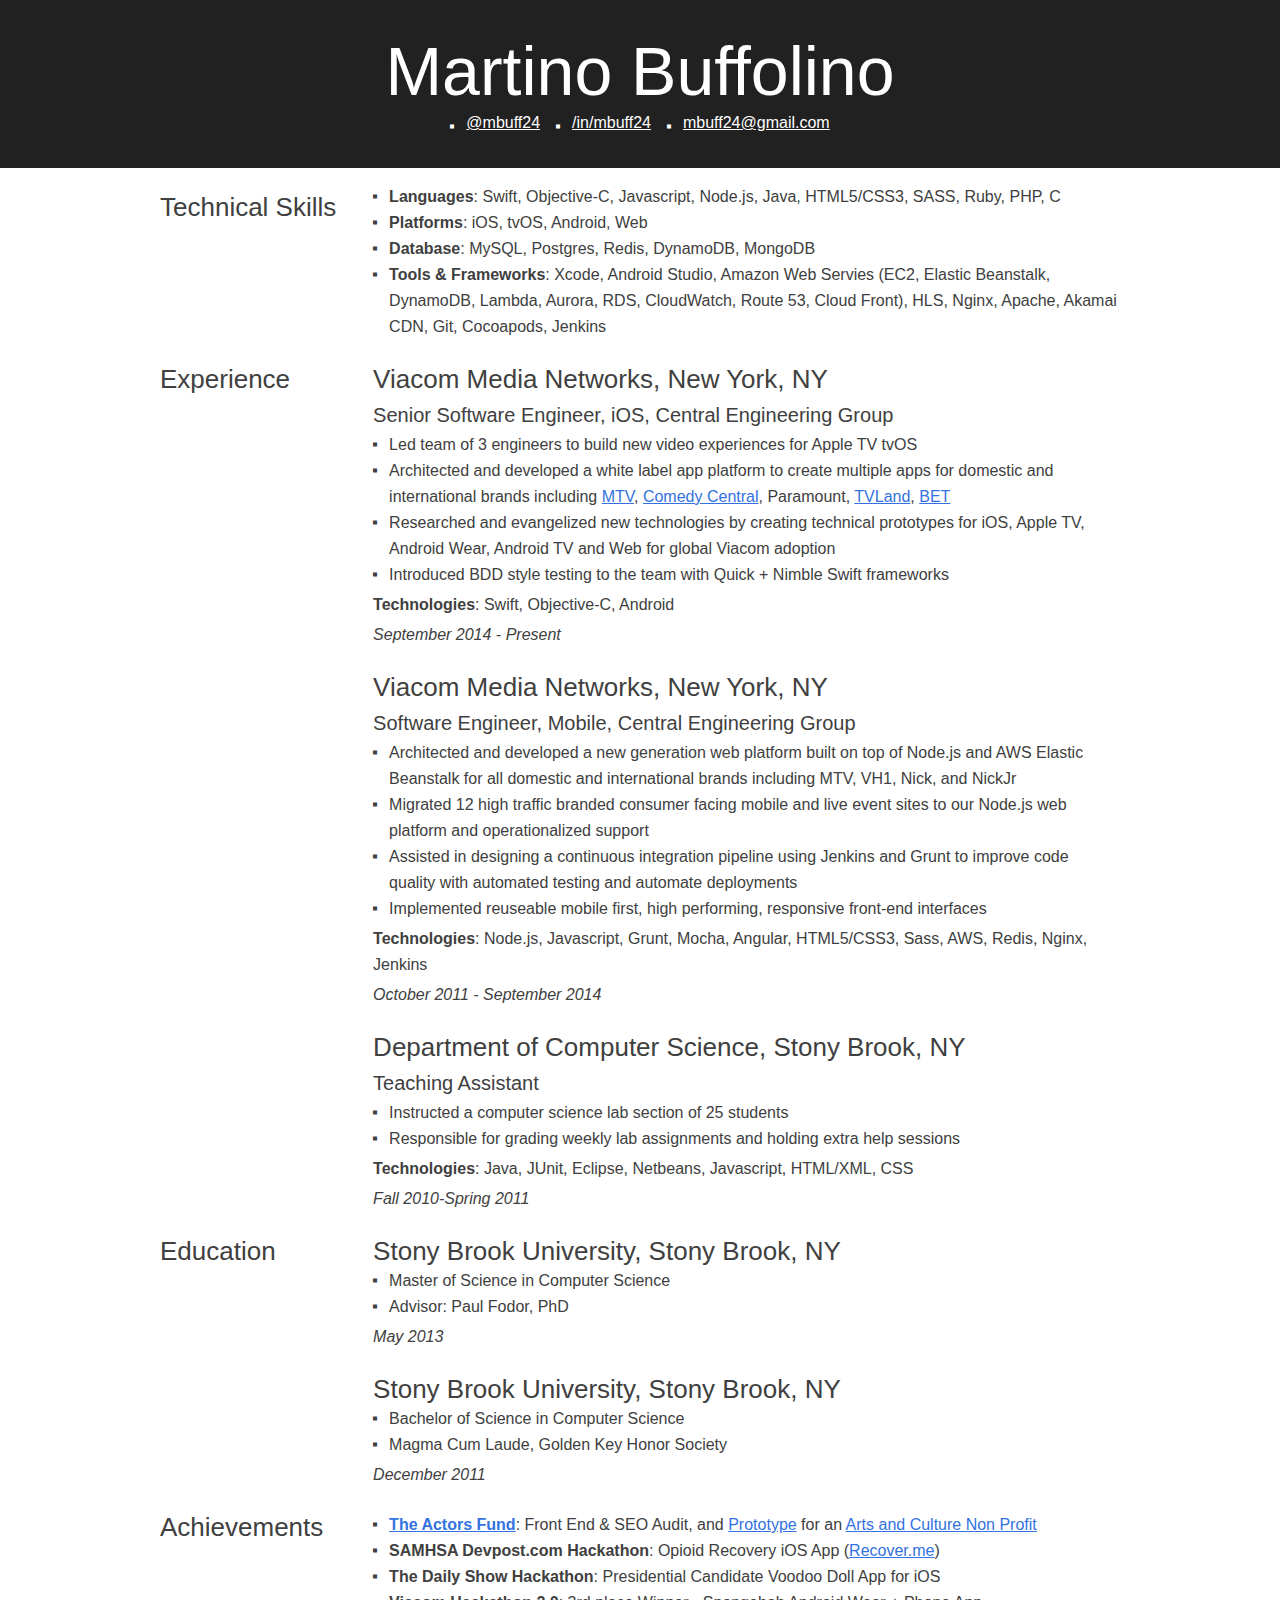
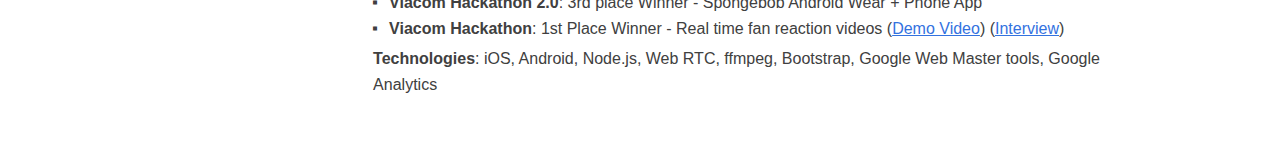
<file: index.html>
<!doctype html><html lang=en-us><head><meta charset=utf-8><meta http-equiv=X-UA-Compatible content="IE=edge"><meta name=description content="Martino Buffolino Resume"><meta name=viewport content="width=device-width, initial-scale=1"><title>Martino Buffolino Resume</title><meta name=mobile-web-app-capable content=yes><link rel=icon sizes=192x192 href=images/touch/chrome-touch-icon-192x192.png><meta name=apple-mobile-web-app-capable content=yes><meta name=apple-mobile-web-app-status-bar-style content=black><meta name=apple-mobile-web-app-title content="Martino Buffolino Resume"><link rel=apple-touch-icon-precomposed href=apple-touch-icon-precomposed.png><link rel=stylesheet href=styles/resume.css></head><body><header class=featured-spotlight><div class=wrapper><h1>Martino Buffolino</h1><ul><li><a href="https://github.com/mbuff24/">@mbuff24</a></li><li><a href=https://www.linkedin.com/in/mbuff24>/in/mbuff24</a></li><li><a href=mailto:mbuff24@gmail.com>mbuff24@gmail.com</a></li></ul></div></header><div class="resume wrapper"><section><div class="sub-header g-wide--1"><h3>Technical Skills</h3></div><div class="content g-wide--3 g-wide--last"><ul class=no-header><li><span class=title>Languages</span>: Swift, Objective-C, Javascript, Node.js, Java, HTML5/CSS3, SASS, Ruby, PHP, C</li><li><span class=title>Platforms</span>: iOS, tvOS, Android, Web</li><li><span class=title>Database</span>: MySQL, Postgres, Redis, DynamoDB, MongoDB</li><li><span class=title>Tools &amp; Frameworks</span>: Xcode, Android Studio, Amazon Web Servies (EC2, Elastic Beanstalk, DynamoDB, Lambda, Aurora, RDS, CloudWatch, Route 53, Cloud Front), HLS, Nginx, Apache, Akamai CDN, Git, Cocoapods, Jenkins</li></ul></div></section><section><div class="sub-header g-wide--1"><h3>Experience</h3></div><div class="content g-wide--3 g-wide--last"><article><h3>Viacom Media Networks, New York, NY</h3><h4 class=position>Senior Software Engineer, iOS, Central Engineering Group</h4><ul><li>Led team of 3 engineers to build new video experiences for Apple TV tvOS</li><li>Architected and developed a white label app platform to create multiple apps for domestic and international brands including <a href="https://itunes.apple.com/us/app/mtv-play-mira-episodios-completos/id1042320103?mt=8">MTV</a>, <a href="https://itunes.apple.com/us/app/comedy-central-play/id1076687244?mt=8">Comedy Central</a>, Paramount, <a href="https://itunes.apple.com/us/app/tv-land/id1065978080?mt=8">TVLand</a>, <a href="https://itunes.apple.com/us/app/bet-play-watch-tv-shows-music/id1115778249?mt=8">BET</a></li><li>Researched and evangelized new technologies by creating technical prototypes for iOS, Apple TV, Android Wear, Android TV and Web for global Viacom adoption</li><li>Introduced BDD style testing to the team with Quick + Nimble Swift frameworks</li></ul><aside><span class=title>Technologies</span>: Swift, Objective-C, Android</aside><aside><span class=date>September 2014 - Present</span></aside></article><article><h3>Viacom Media Networks, New York, NY</h3><h4 class=position>Software Engineer, Mobile, Central Engineering Group</h4><ul><li>Architected and developed a new generation web platform built on top of Node.js and AWS Elastic Beanstalk for all domestic and international brands including MTV, VH1, Nick, and NickJr</li><li>Migrated 12 high traffic branded consumer facing mobile and live event sites to our Node.js web platform and operationalized support</li><li>Assisted in designing a continuous integration pipeline using Jenkins and Grunt to improve code quality with automated testing and automate deployments</li><li>Implemented reuseable mobile first, high performing, responsive front-end interfaces</li></ul><aside><span class=title>Technologies</span>: Node.js, Javascript, Grunt, Mocha, Angular, HTML5/CSS3, Sass, AWS, Redis, Nginx, Jenkins</aside><aside><span class=date>October 2011 - September 2014</span></aside></article><article><h3>Department of Computer Science, Stony Brook, NY</h3><h4 class=position>Teaching Assistant</h4><ul><li>Instructed a computer science lab section of 25 students</li><li>Responsible for grading weekly lab assignments and holding extra help sessions</li></ul><aside><span class=title>Technologies</span>: Java, JUnit, Eclipse, Netbeans, Javascript, HTML/XML, CSS</aside><aside><span class=date>Fall 2010-Spring 2011</span></aside></article></div></section><section><div class="sub-header g-wide--1"><h3>Education</h3></div><div class="content g-wide--3 g-wide--last"><article><h3>Stony Brook University, Stony Brook, NY</h3><ul><li>Master of Science in Computer Science</li><li>Advisor: Paul Fodor, PhD</li></ul><aside><span class=date>May 2013</span></aside></article><article><h3>Stony Brook University, Stony Brook, NY</h3><ul><li>Bachelor of Science in Computer Science</li><li>Magma Cum Laude, Golden Key Honor Society</li></ul><aside><span class=date>December 2011</span></aside></article></div></section><section><div class="sub-header g-wide--1"><h3>Achievements</h3></div><div class="content g-wide--3 g-wide--last"><article><ul class=no-header-body><li><span class=title><a href="http://www.actorsfund.org/">The Actors Fund</a></span>: Front End &amp; SEO Audit, and <a href=https://s3-us-west-2.amazonaws.com/af-proto/v1/index.html>Prototype</a> for an <a href="http://blog.viacom.com/2015/08/talent-for-good-viacoms-jm-chilgren-auditions-for-the-actors-fund/">Arts and Culture Non Profit</a></li><li><span class=title>SAMHSA Devpost.com Hackathon</span>: Opioid Recovery iOS App (<a href=http://devpost.com/software/recover-me-be7f9n>Recover.me</a>)</li><li><span class=title>The Daily Show Hackathon</span>: Presidential Candidate Voodoo Doll App for iOS</li><li><span class=title>Viacom Hackathon 2.0</span>: 3rd place Winner - Spongebob Android Wear + Phone App</li><li><span class=title>Viacom Hackathon</span>: 1st Place Winner - Real time fan reaction videos (<a href="http://hack.viacom.com/2014/09/03/hack-viacom-2014-winners-finalists/">Demo Video</a>) (<a href="http://blog.viacom.com/2014/06/hack-viacom-reax-creates-winning-concept-in-viacoms-first-ever-hackathon/">Interview</a>)</li></ul><aside><span class=title>Technologies</span>: iOS, Android, Node.js, Web RTC, ffmpeg, Bootstrap, Google Web Master tools, Google Analytics</aside></article></div></section><footer class=no-print></footer></div><script>
        (function(i, s, o, g, r, a, m) {
            i['GoogleAnalyticsObject'] = r;
            i[r] = i[r] || function() {
                (i[r].q = i[r].q || []).push(arguments)
            }, i[r].l = 1 * new Date();
            a = s.createElement(o),
                m = s.getElementsByTagName(o)[0];
            a.async = 1;
            a.src = g;
            m.parentNode.insertBefore(a, m)
        })(window, document, 'script', '//www.google-analytics.com/analytics.js', 'ga');
        ga('create', 'UA-54750704-1', 'auto');
        ga('send', 'pageview');
    </script></body></html>
</file>
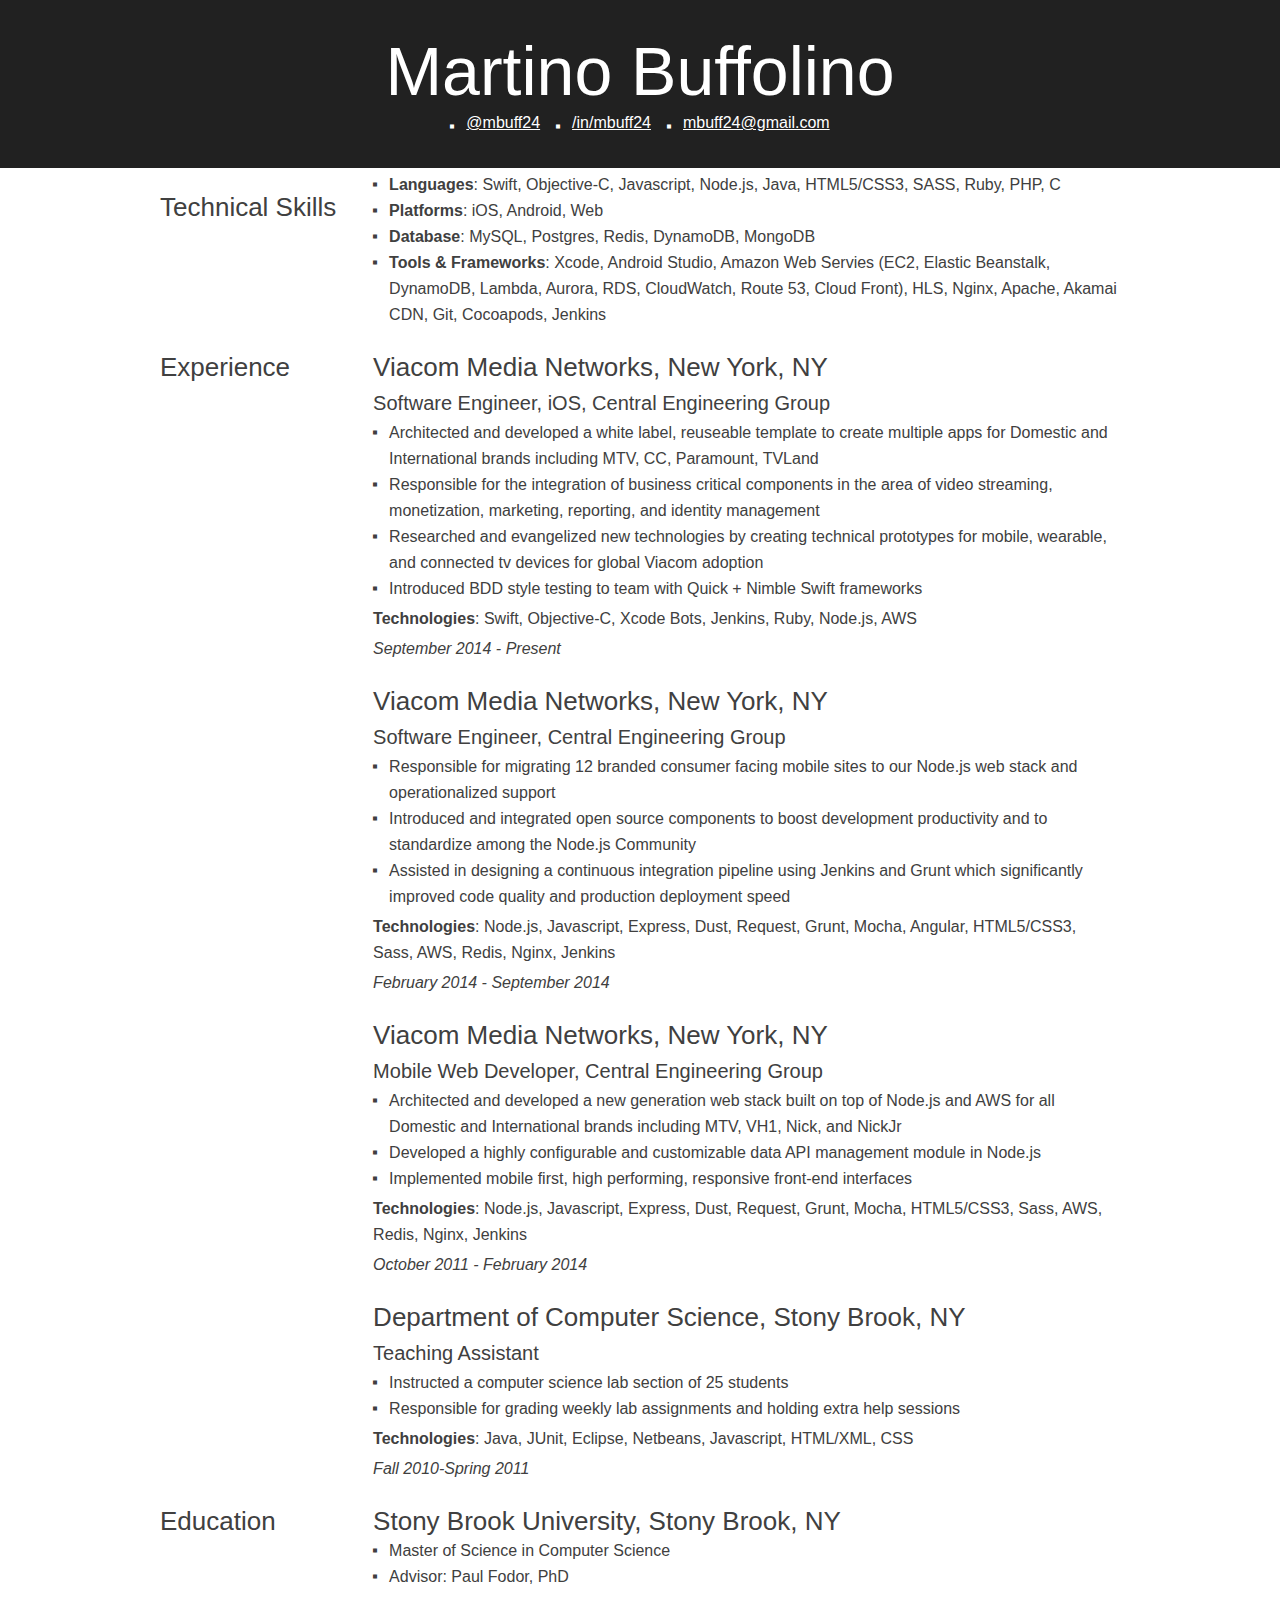
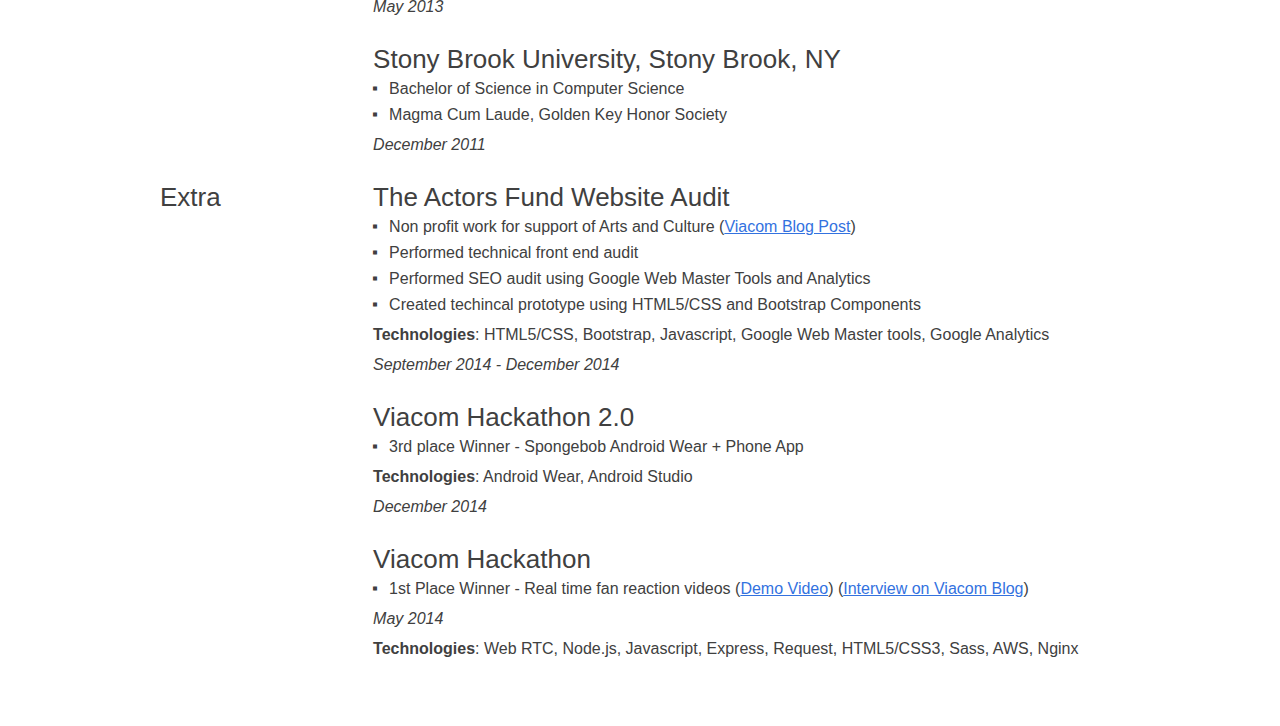
<file: expanded.html>
<!doctype html><html lang=en-us><head><meta charset=utf-8><meta http-equiv=X-UA-Compatible content="IE=edge"><meta name=description content="Martino Buffolino Resume"><meta name=viewport content="width=device-width, initial-scale=1"><title>Martino Buffolino Resume</title><meta name=mobile-web-app-capable content=yes><link rel=icon sizes=192x192 href=images/touch/chrome-touch-icon-192x192.png><meta name=apple-mobile-web-app-capable content=yes><meta name=apple-mobile-web-app-status-bar-style content=black><meta name=apple-mobile-web-app-title content="Martino Buffolino Resume"><link rel=apple-touch-icon-precomposed href=apple-touch-icon-precomposed.png><link rel=stylesheet href=styles/resume.css></head><body><header class=featured-spotlight><div class=wrapper><h1>Martino Buffolino</h1><ul><li><a href="https://github.com/mbuff24/">@mbuff24</a></li><li><a href=https://www.linkedin.com/in/mbuff24>/in/mbuff24</a></li><li><a href=mailto:mbuff24@gmail.com>mbuff24@gmail.com</a></li></ul></div></header><div class="resume wrapper"><section><div class="sub-header g-wide--1"><h3>Technical Skills</h3></div><div class="content g-wide--3 g-wide--last"><ul class=skills><li><span class=title>Languages</span>: Swift, Objective-C, Javascript, Node.js, Java, HTML5/CSS3, SASS, Ruby, PHP, C</li><li><span class=title>Platforms</span>: iOS, Android, Web</li><li><span class=title>Database</span>: MySQL, Postgres, Redis, DynamoDB, MongoDB</li><li><span class=title>Tools &amp; Frameworks</span>: Xcode, Android Studio, Amazon Web Servies (EC2, Elastic Beanstalk, DynamoDB, Lambda, Aurora, RDS, CloudWatch, Route 53, Cloud Front), HLS, Nginx, Apache, Akamai CDN, Git, Cocoapods, Jenkins</li></ul></div></section><section><div class="sub-header g-wide--1"><h3>Experience</h3></div><div class="content g-wide--3 g-wide--last"><article><h3>Viacom Media Networks, New York, NY</h3><h4 class=position>Software Engineer, iOS, Central Engineering Group</h4><ul><li>Architected and developed a white label, reuseable template to create multiple apps for Domestic and International brands including MTV, CC, Paramount, TVLand</li><li>Responsible for the integration of business critical components in the area of video streaming, monetization, marketing, reporting, and identity management</li><li>Researched and evangelized new technologies by creating technical prototypes for mobile, wearable, and connected tv devices for global Viacom adoption</li><li>Introduced BDD style testing to team with Quick + Nimble Swift frameworks</li></ul><aside><span class=title>Technologies</span>: Swift, Objective-C, Xcode Bots, Jenkins, Ruby, Node.js, AWS</aside><aside><span class=date>September 2014 - Present</span></aside></article><article><h3>Viacom Media Networks, New York, NY</h3><h4 class=position>Software Engineer, Central Engineering Group</h4><ul><li>Responsible for migrating 12 branded consumer facing mobile sites to our Node.js web stack and operationalized support</li><li>Introduced and integrated open source components to boost development productivity and to standardize among the Node.js Community</li><li>Assisted in designing a continuous integration pipeline using Jenkins and Grunt which significantly improved code quality and production deployment speed</li></ul><aside><span class=title>Technologies</span>: Node.js, Javascript, Express, Dust, Request, Grunt, Mocha, Angular, HTML5/CSS3, Sass, AWS, Redis, Nginx, Jenkins</aside><aside><span class=date>February 2014 - September 2014</span></aside></article><article><h3>Viacom Media Networks, New York, NY</h3><h4 class=position>Mobile Web Developer, Central Engineering Group</h4><ul><li>Architected and developed a new generation web stack built on top of Node.js and AWS for all Domestic and International brands including MTV, VH1, Nick, and NickJr</li><li>Developed a highly configurable and customizable data API management module in Node.js</li><li>Implemented mobile first, high performing, responsive front-end interfaces</li></ul><aside><span class=title>Technologies</span>: Node.js, Javascript, Express, Dust, Request, Grunt, Mocha, HTML5/CSS3, Sass, AWS, Redis, Nginx, Jenkins</aside><aside><span class=date>October 2011 - February 2014</span></aside></article><article class=no-print><h3>Department of Computer Science, Stony Brook, NY</h3><h4 class=position>Teaching Assistant</h4><ul><li>Instructed a computer science lab section of 25 students</li><li>Responsible for grading weekly lab assignments and holding extra help sessions</li></ul><aside><span class=title>Technologies</span>: Java, JUnit, Eclipse, Netbeans, Javascript, HTML/XML, CSS</aside><aside><span class=date>Fall 2010-Spring 2011</span></aside></article></div></section><section><div class="sub-header g-wide--1"><h3>Education</h3></div><div class="content g-wide--3 g-wide--last"><article><h3>Stony Brook University, Stony Brook, NY</h3><ul><li>Master of Science in Computer Science</li><li>Advisor: Paul Fodor, PhD</li></ul><aside><span class=date>May 2013</span></aside></article><article><h3>Stony Brook University, Stony Brook, NY</h3><ul><li>Bachelor of Science in Computer Science</li><li>Magma Cum Laude, Golden Key Honor Society</li></ul><aside><span class=date>December 2011</span></aside></article></div></section><section><div class="sub-header g-wide--1"><h3>Extra</h3></div><div class="content g-wide--3 g-wide--last"><article><h3>The Actors Fund Website Audit</h3><ul><li>Non profit work for support of Arts and Culture (<a href="http://blog.viacom.com/2015/08/talent-for-good-viacoms-jm-chilgren-auditions-for-the-actors-fund/">Viacom Blog Post</a>)</li><li>Performed technical front end audit</li><li>Performed SEO audit using Google Web Master Tools and Analytics</li><li>Created techincal prototype using HTML5/CSS and Bootstrap Components</li></ul><aside><span class=title>Technologies</span>: HTML5/CSS, Bootstrap, Javascript, Google Web Master tools, Google Analytics</aside><aside><span class=date>September 2014 - December 2014</span></aside></article><article><h3>Viacom Hackathon 2.0</h3><ul><li>3rd place Winner - Spongebob Android Wear + Phone App</li></ul><aside><span class=title>Technologies</span>: Android Wear, Android Studio</aside><aside><span class=date>December 2014</span></aside></article><article><h3>Viacom Hackathon</h3><ul><li>1st Place Winner - Real time fan reaction videos (<a href="http://hack.viacom.com/2014/09/03/hack-viacom-2014-winners-finalists/">Demo Video</a>) (<a href="http://blog.viacom.com/2014/06/hack-viacom-reax-creates-winning-concept-in-viacoms-first-ever-hackathon/">Interview on Viacom Blog</a>)</li></ul><aside><span class=date>May 2014</span></aside><aside><span class=title>Technologies</span>: Web RTC, Node.js, Javascript, Express, Request, HTML5/CSS3, Sass, AWS, Nginx</aside></article></div></section><footer class=no-print></footer></div><script>
        (function(i, s, o, g, r, a, m) {
            i['GoogleAnalyticsObject'] = r;
            i[r] = i[r] || function() {
                (i[r].q = i[r].q || []).push(arguments)
            }, i[r].l = 1 * new Date();
            a = s.createElement(o),
                m = s.getElementsByTagName(o)[0];
            a.async = 1;
            a.src = g;
            m.parentNode.insertBefore(a, m)
        })(window, document, 'script', '//www.google-analytics.com/analytics.js', 'ga');
        ga('create', 'UA-54750704-1', 'auto');
        ga('send', 'pageview');
    </script></body></html>
</file>
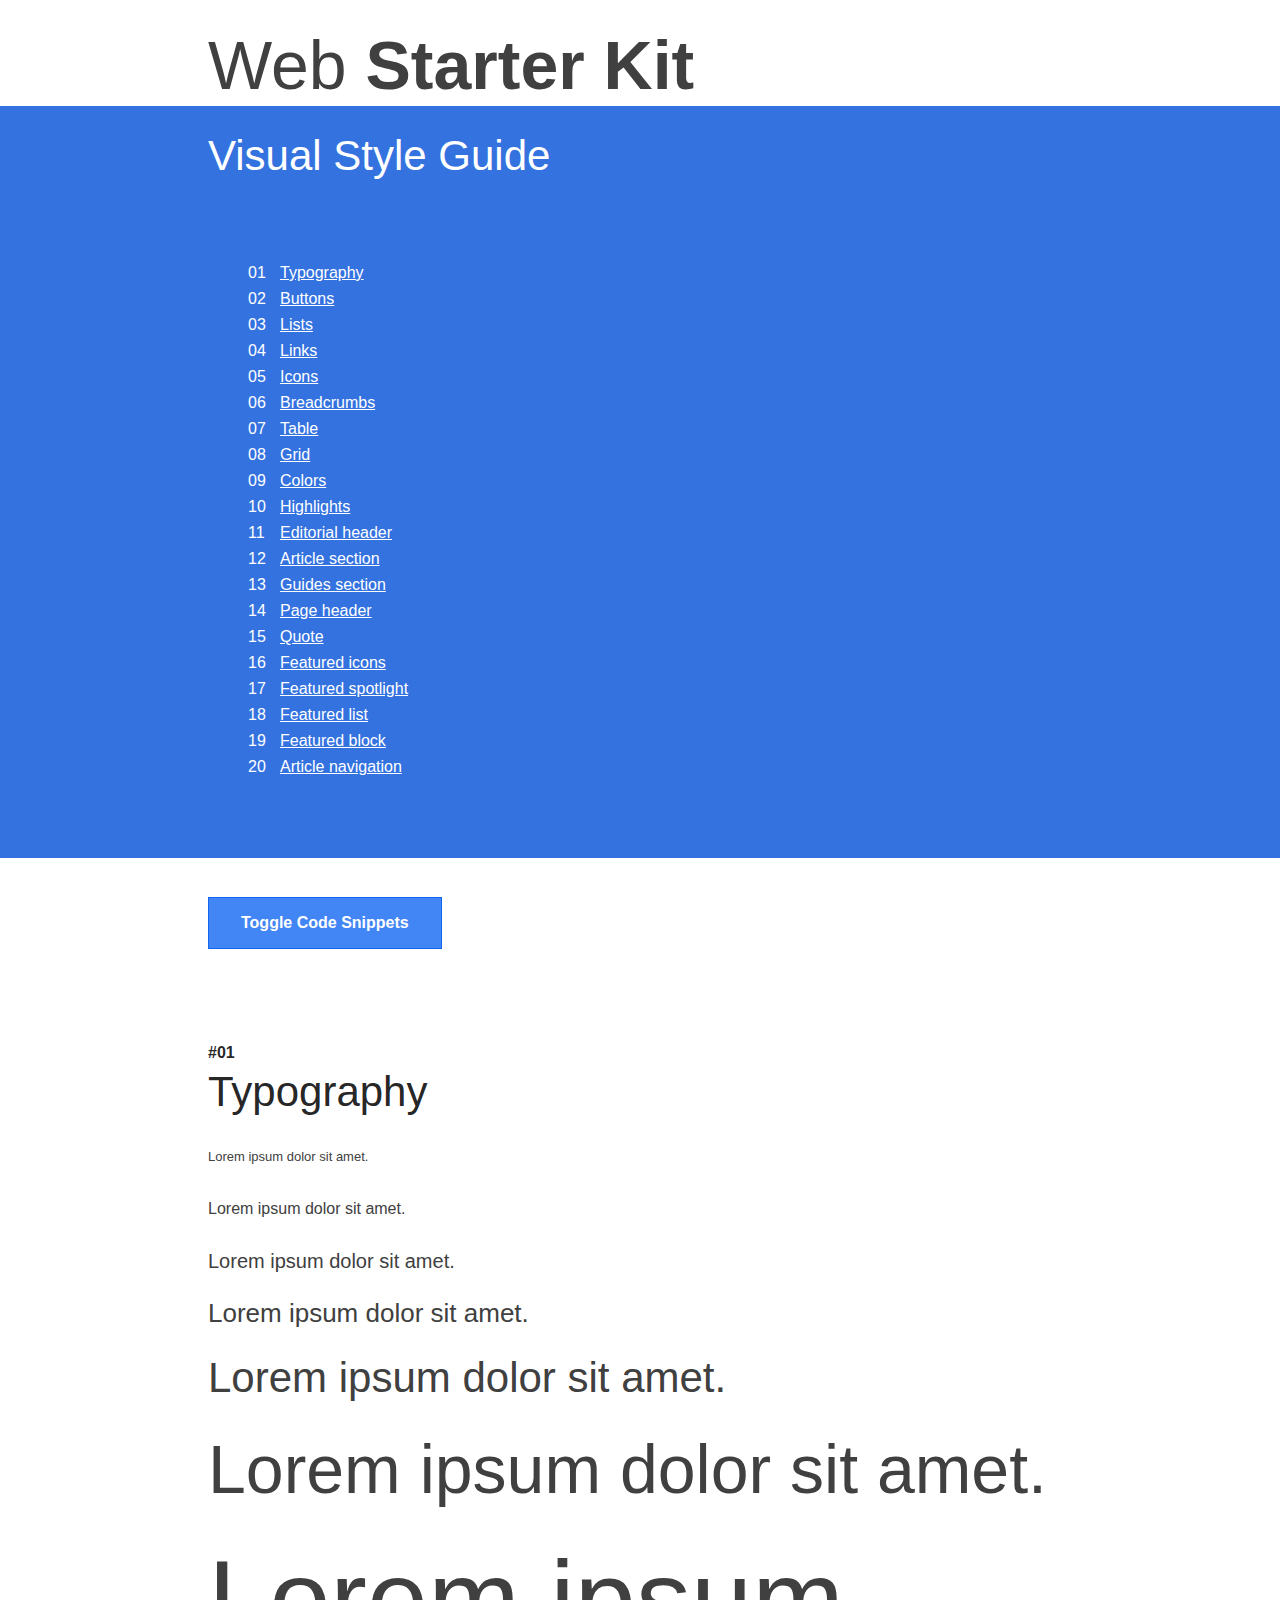
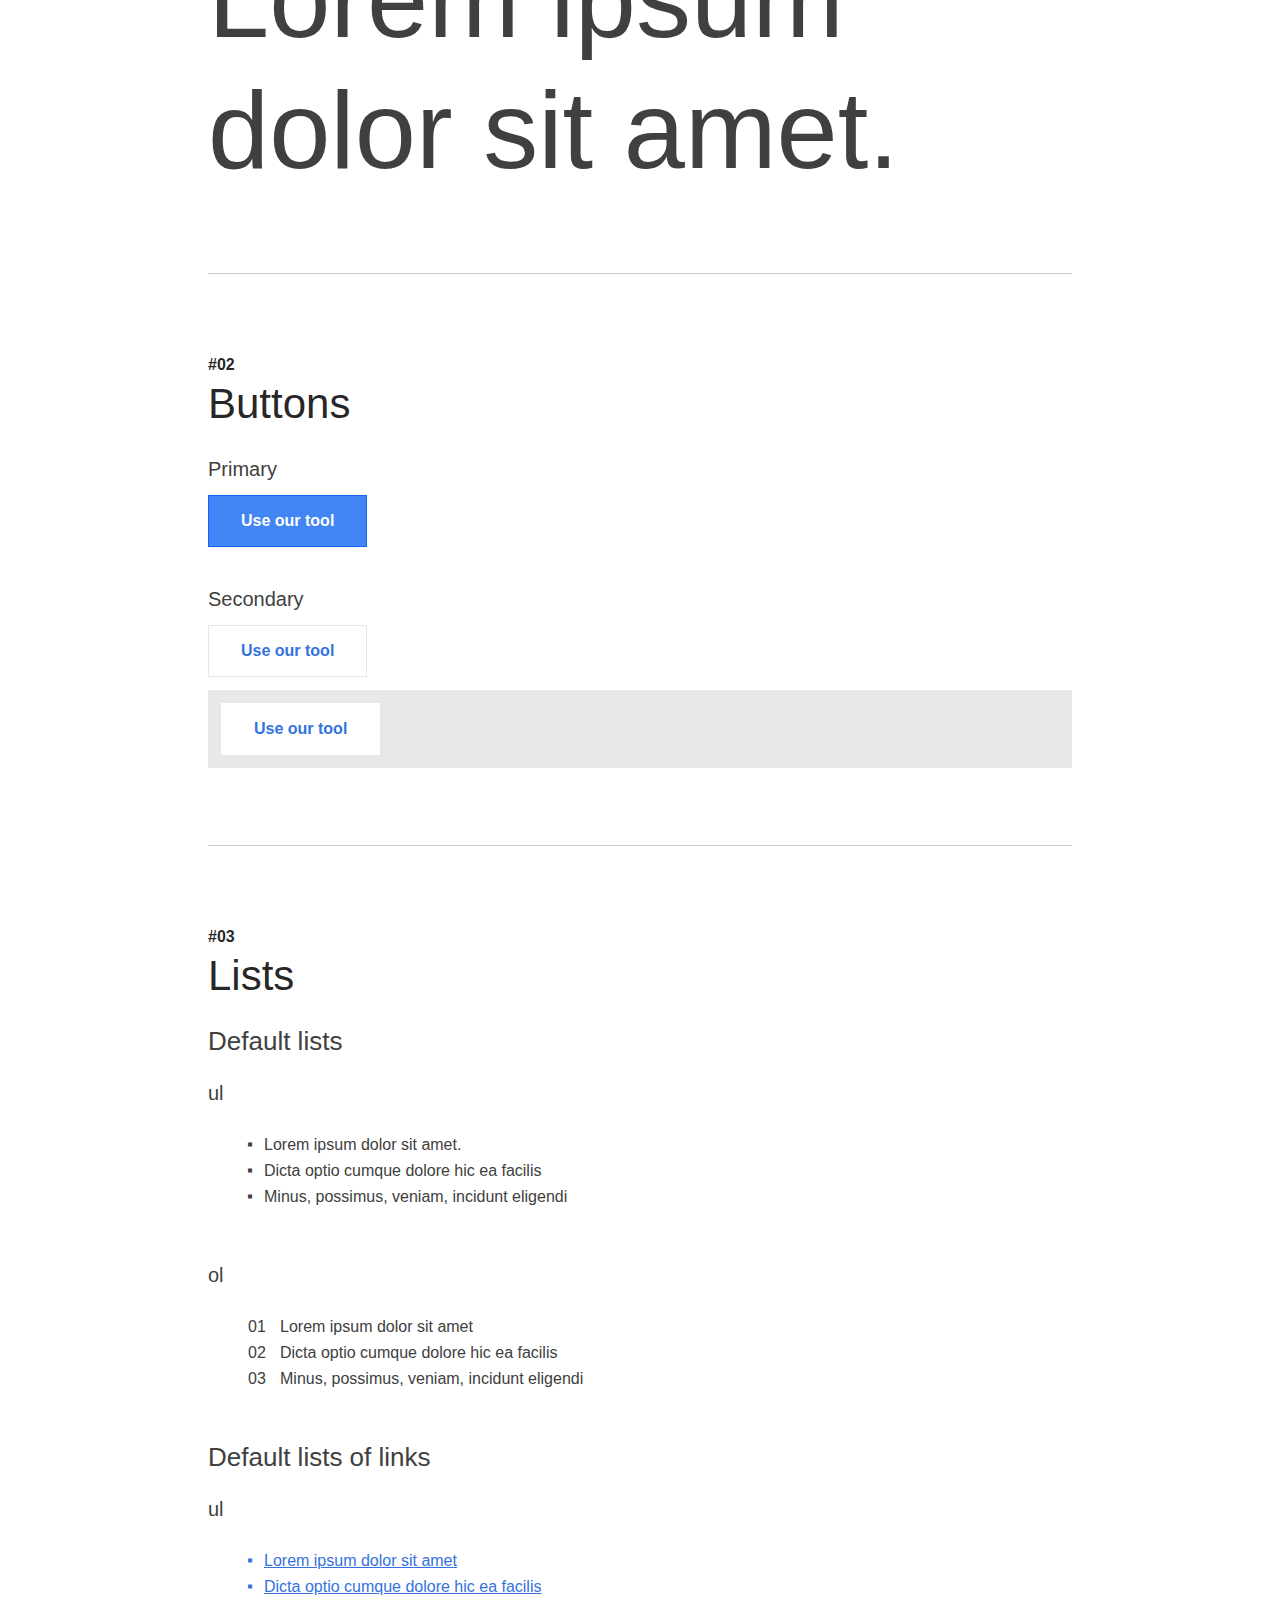
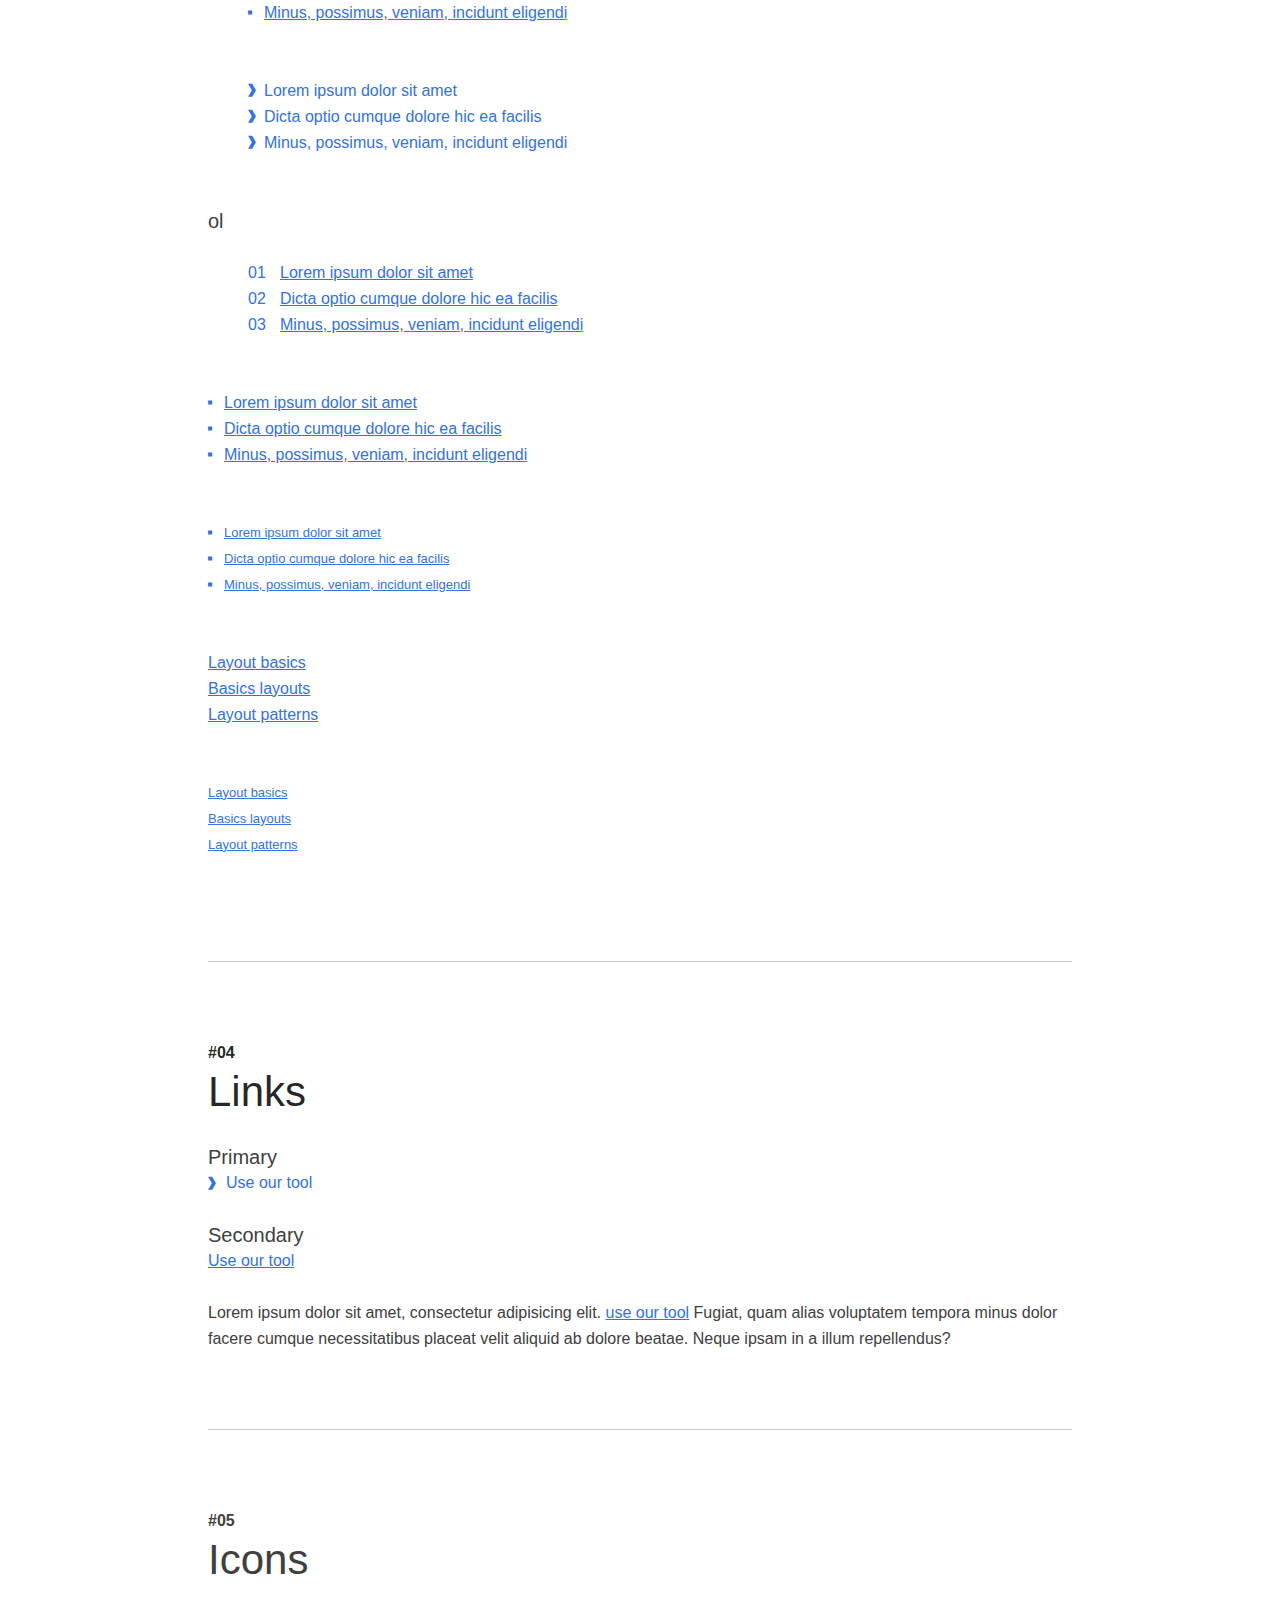
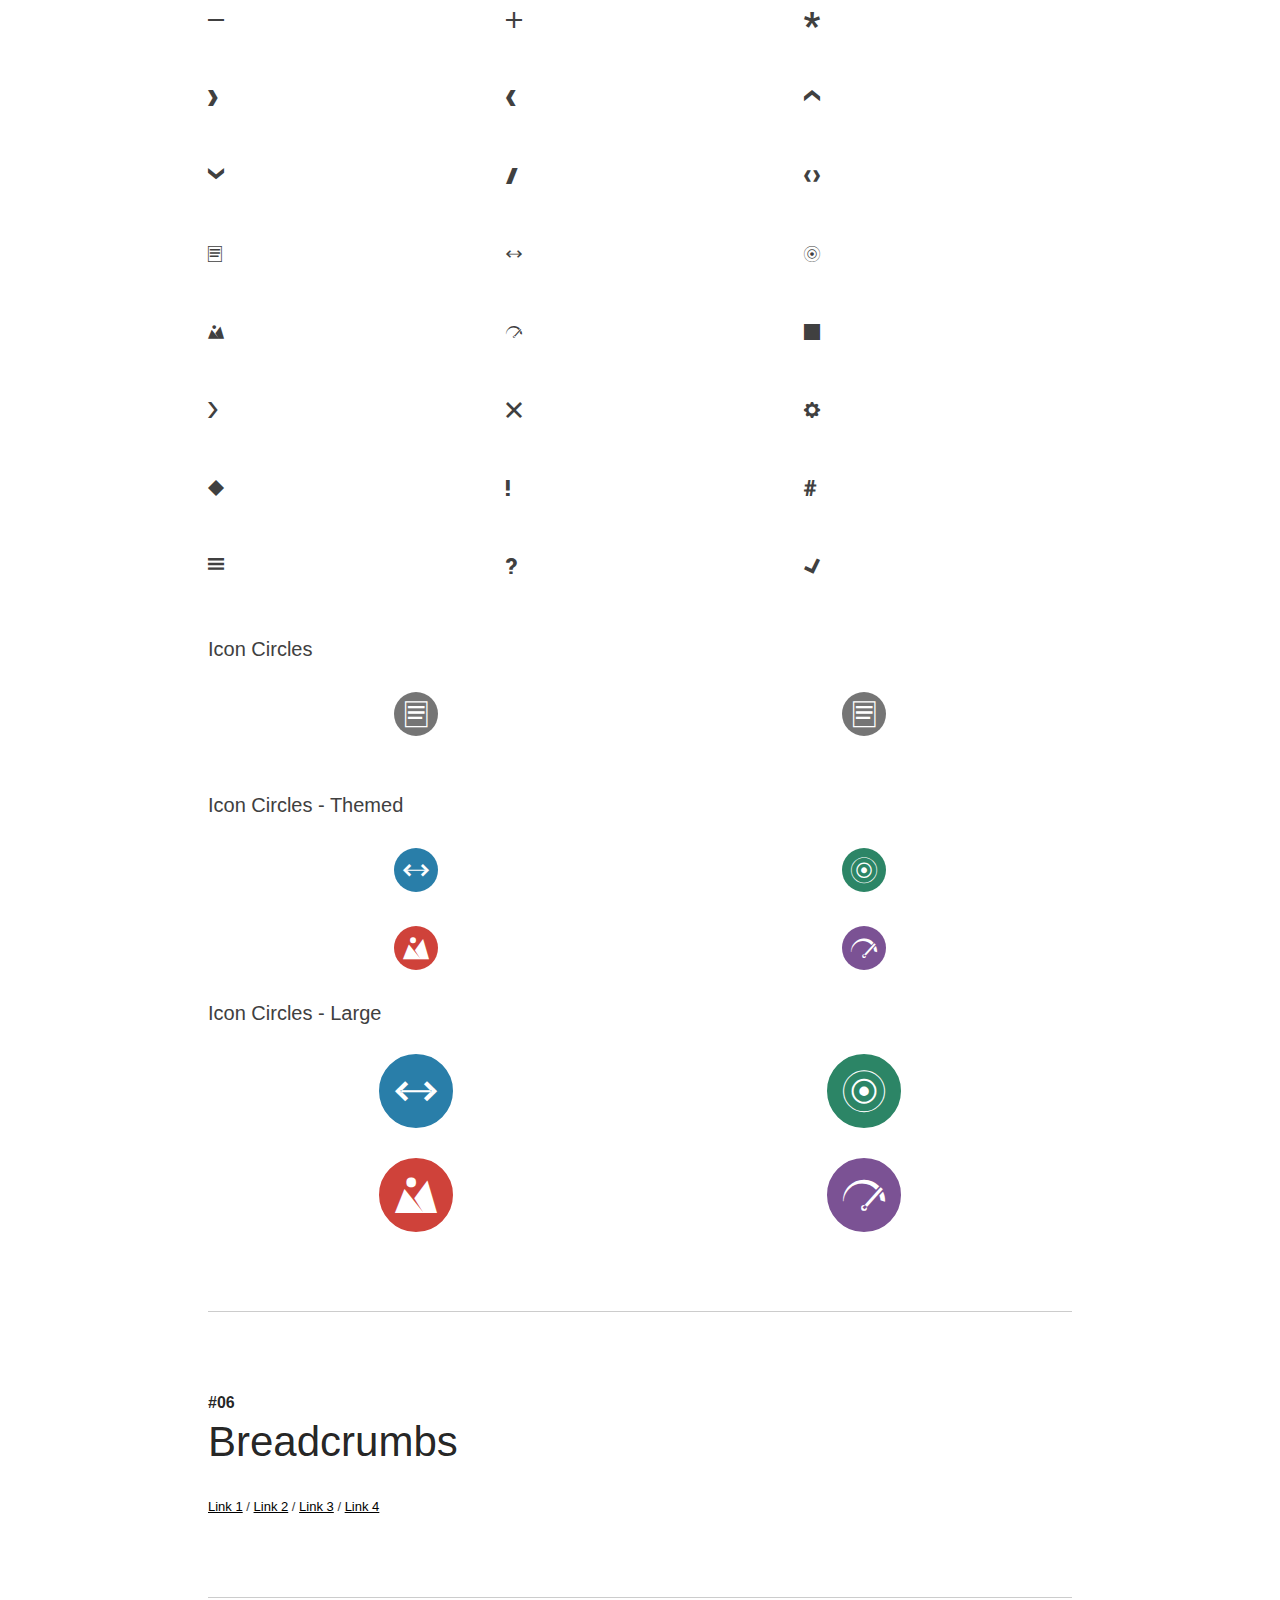
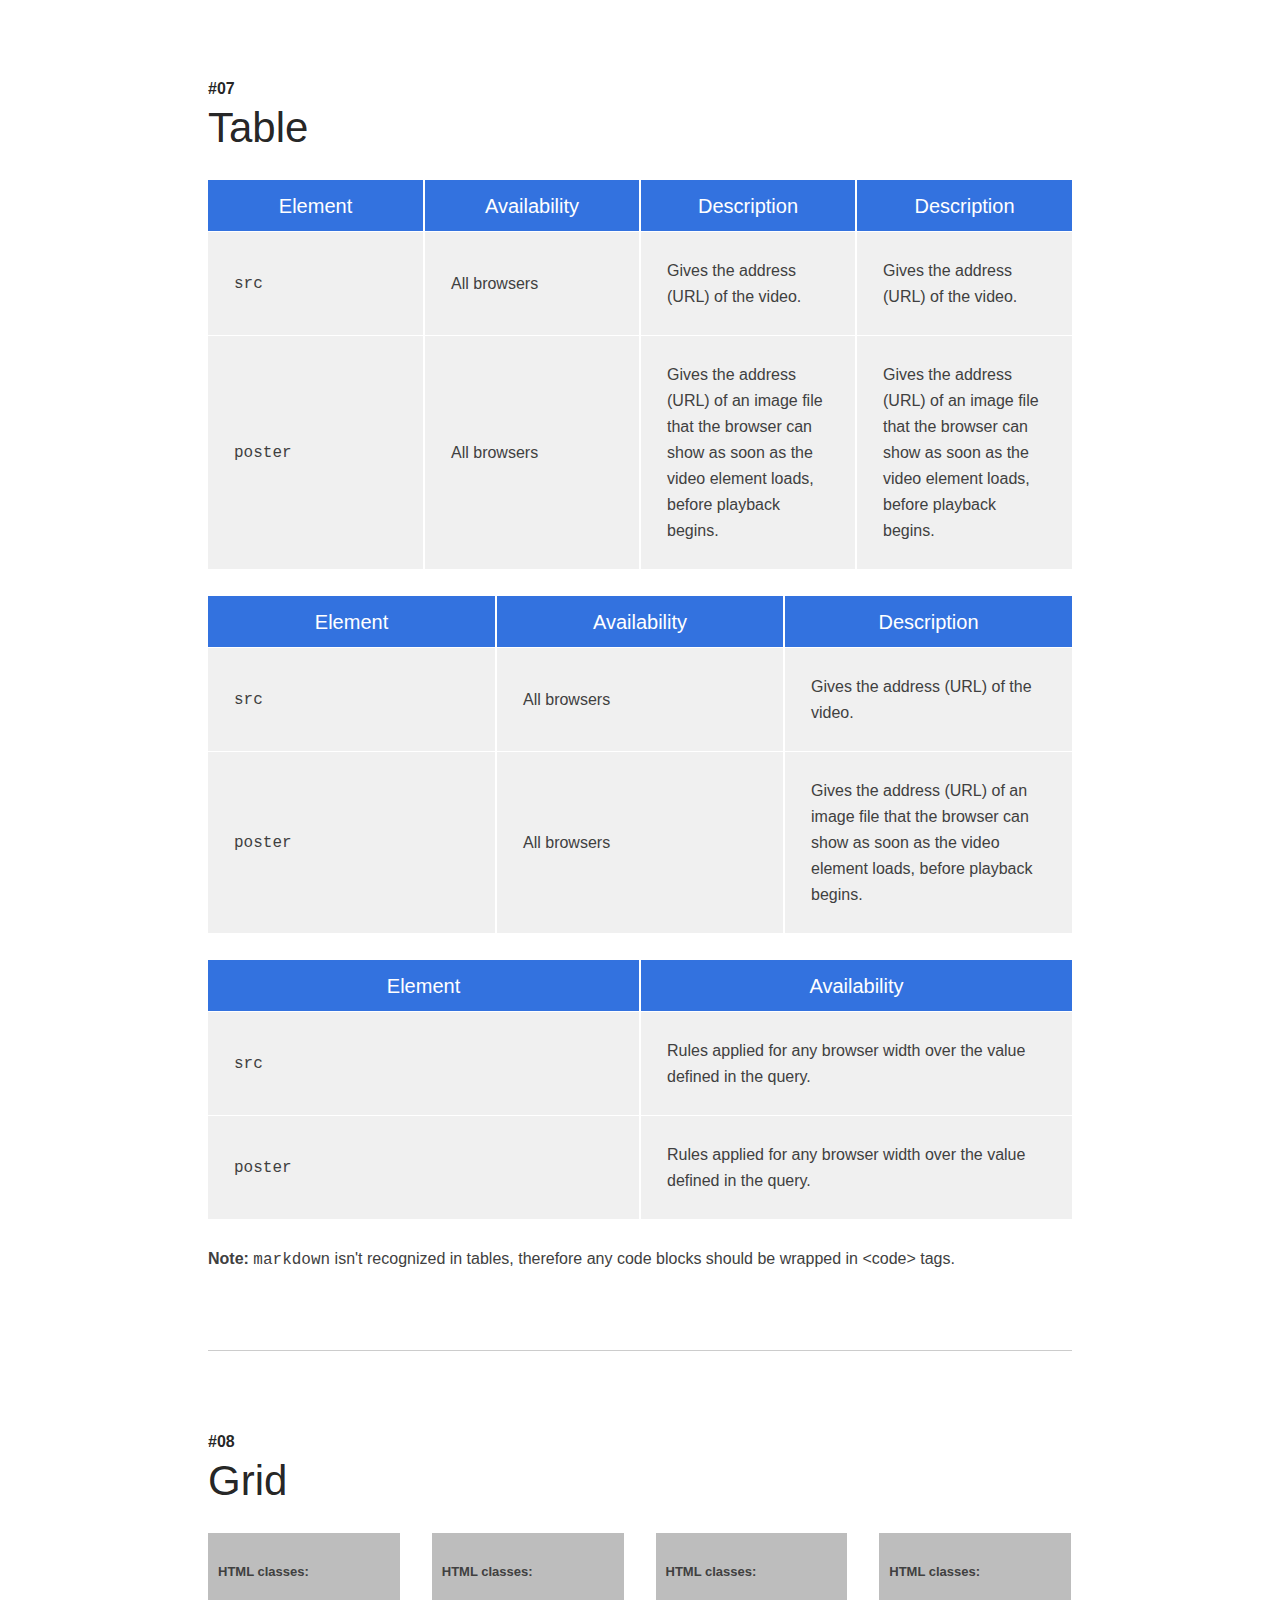
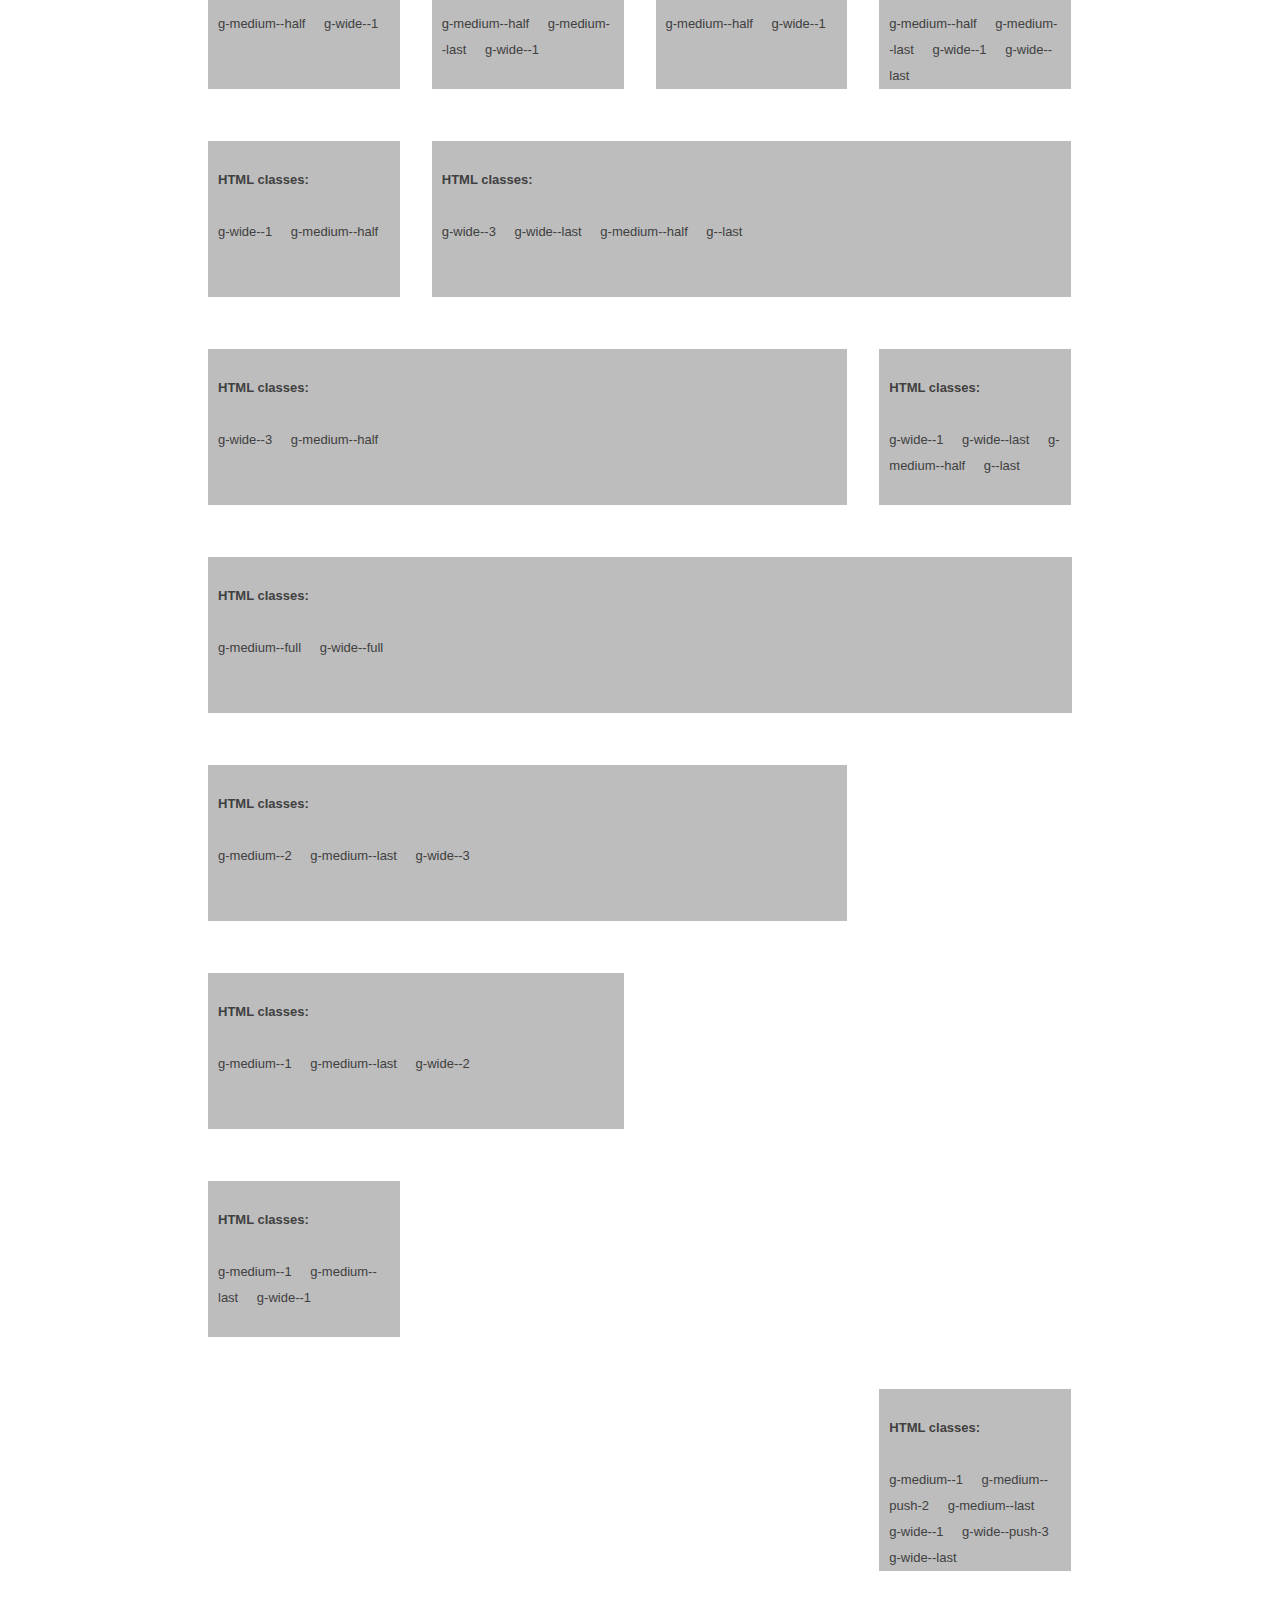
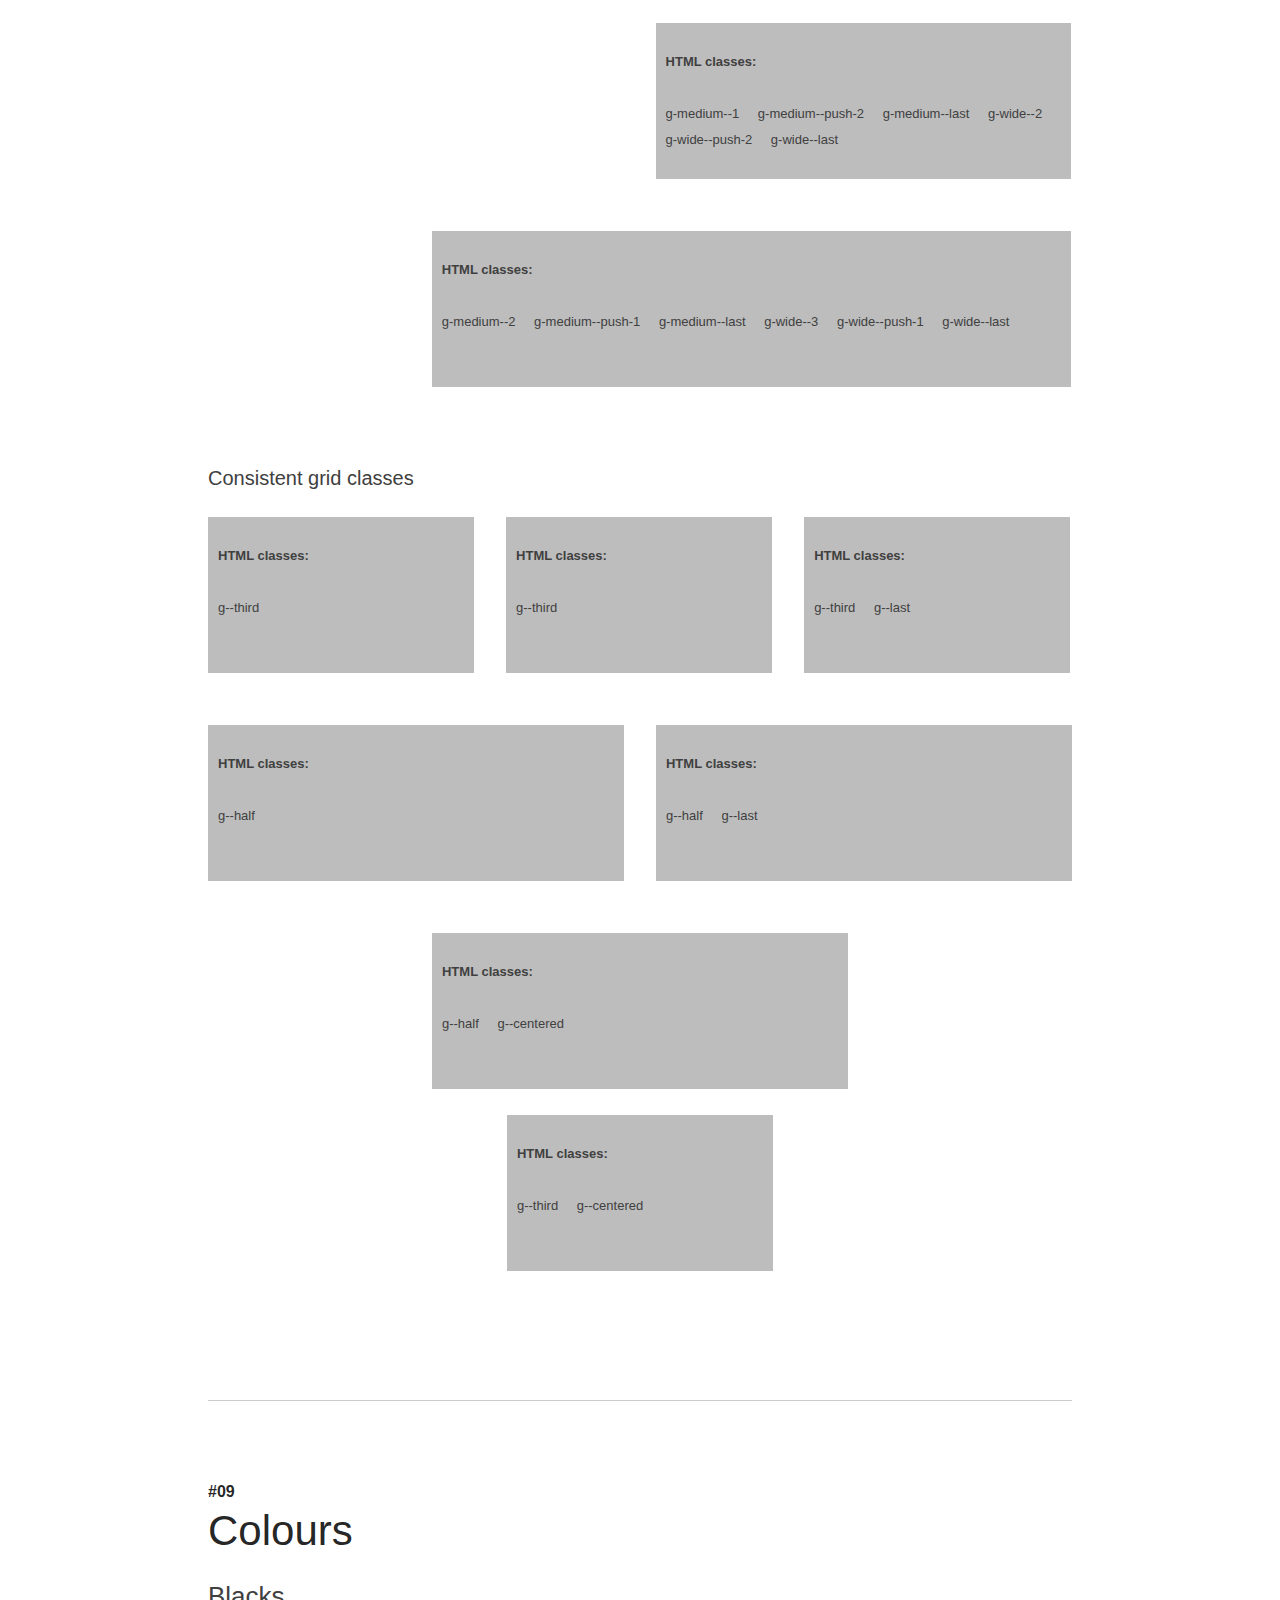
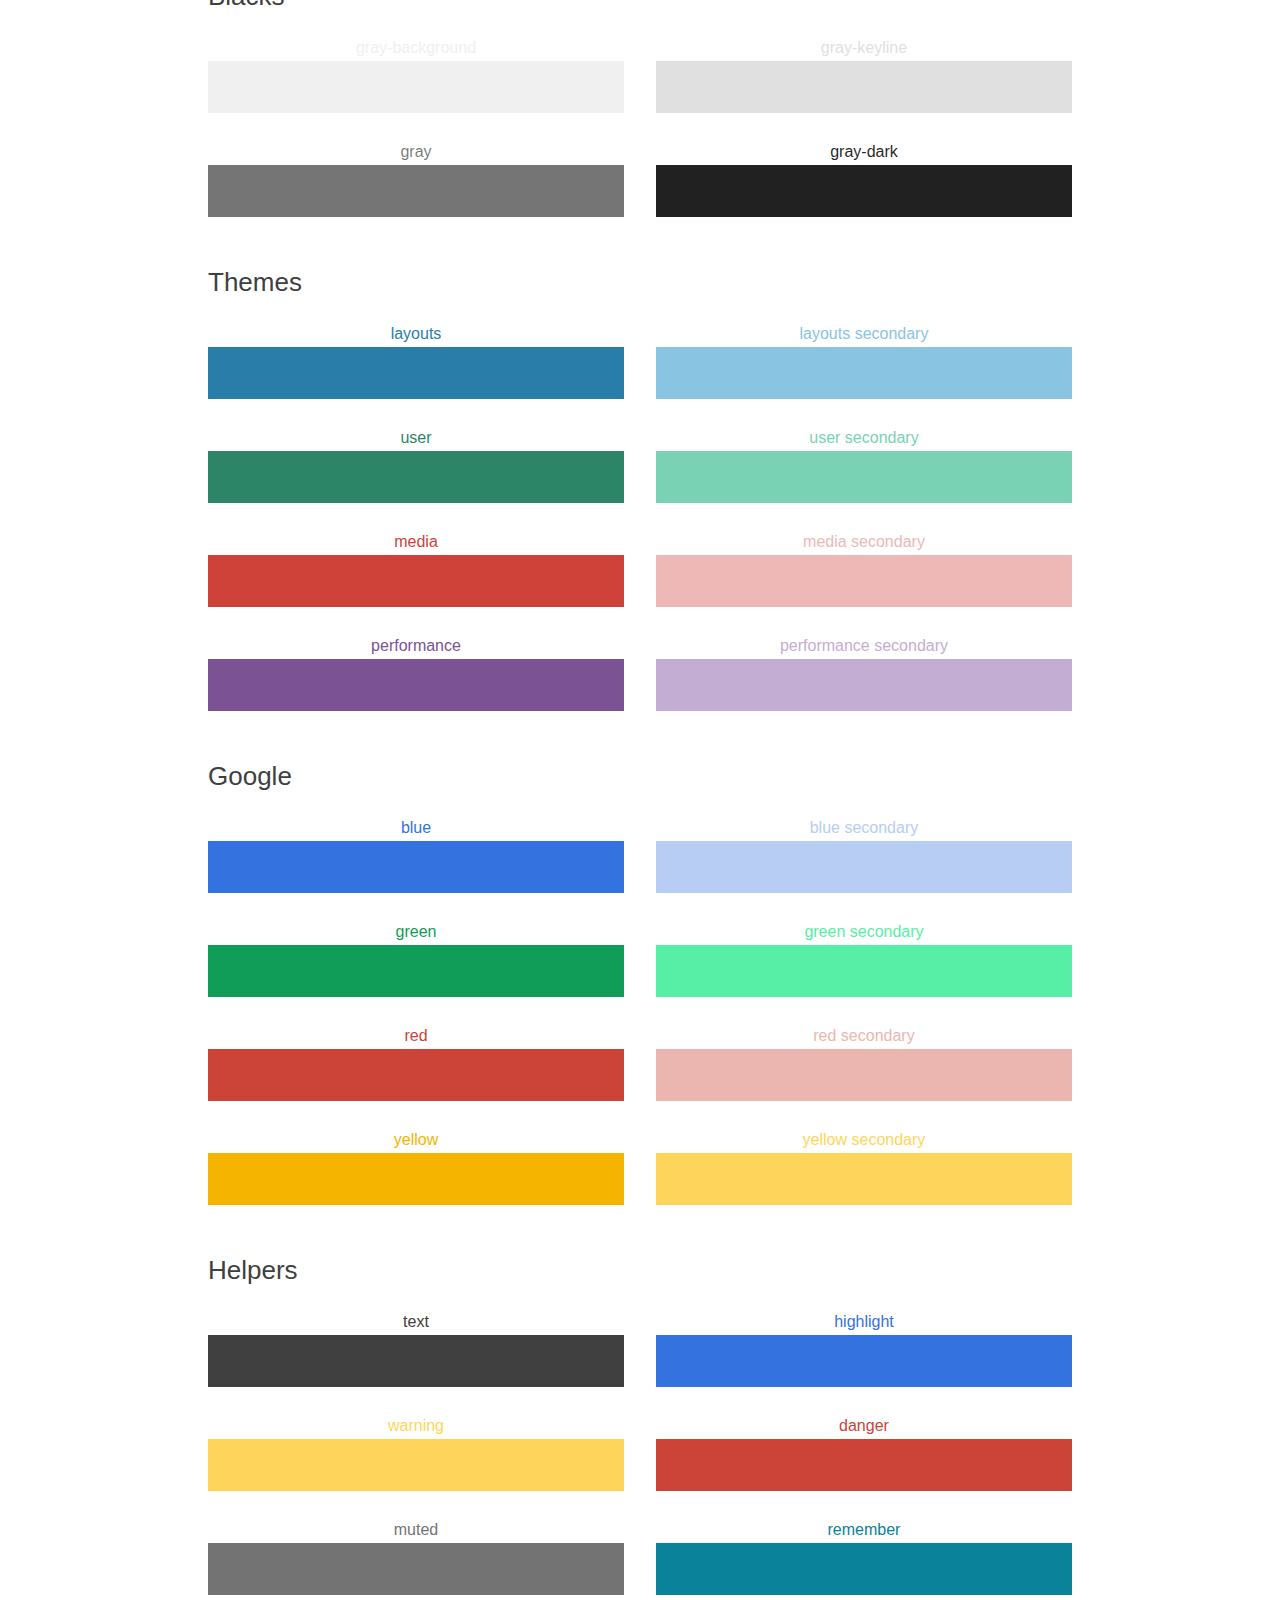
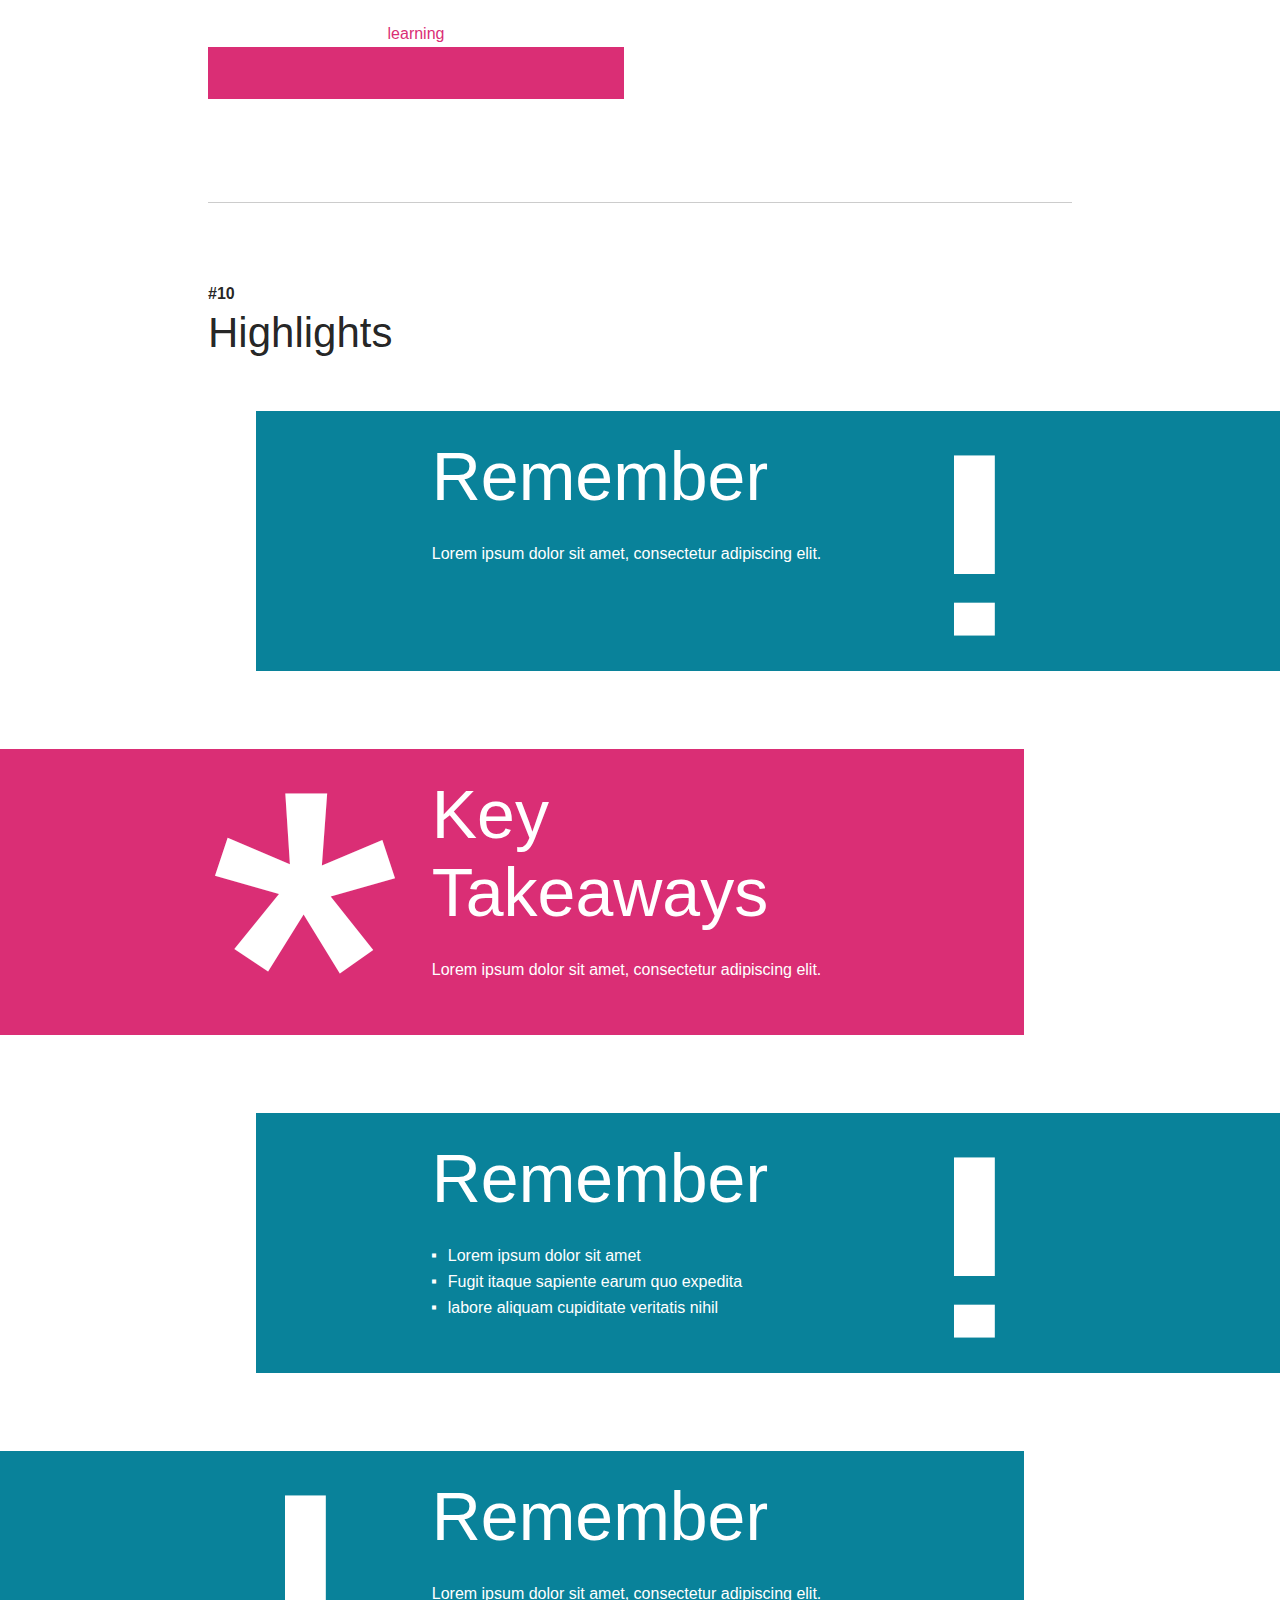
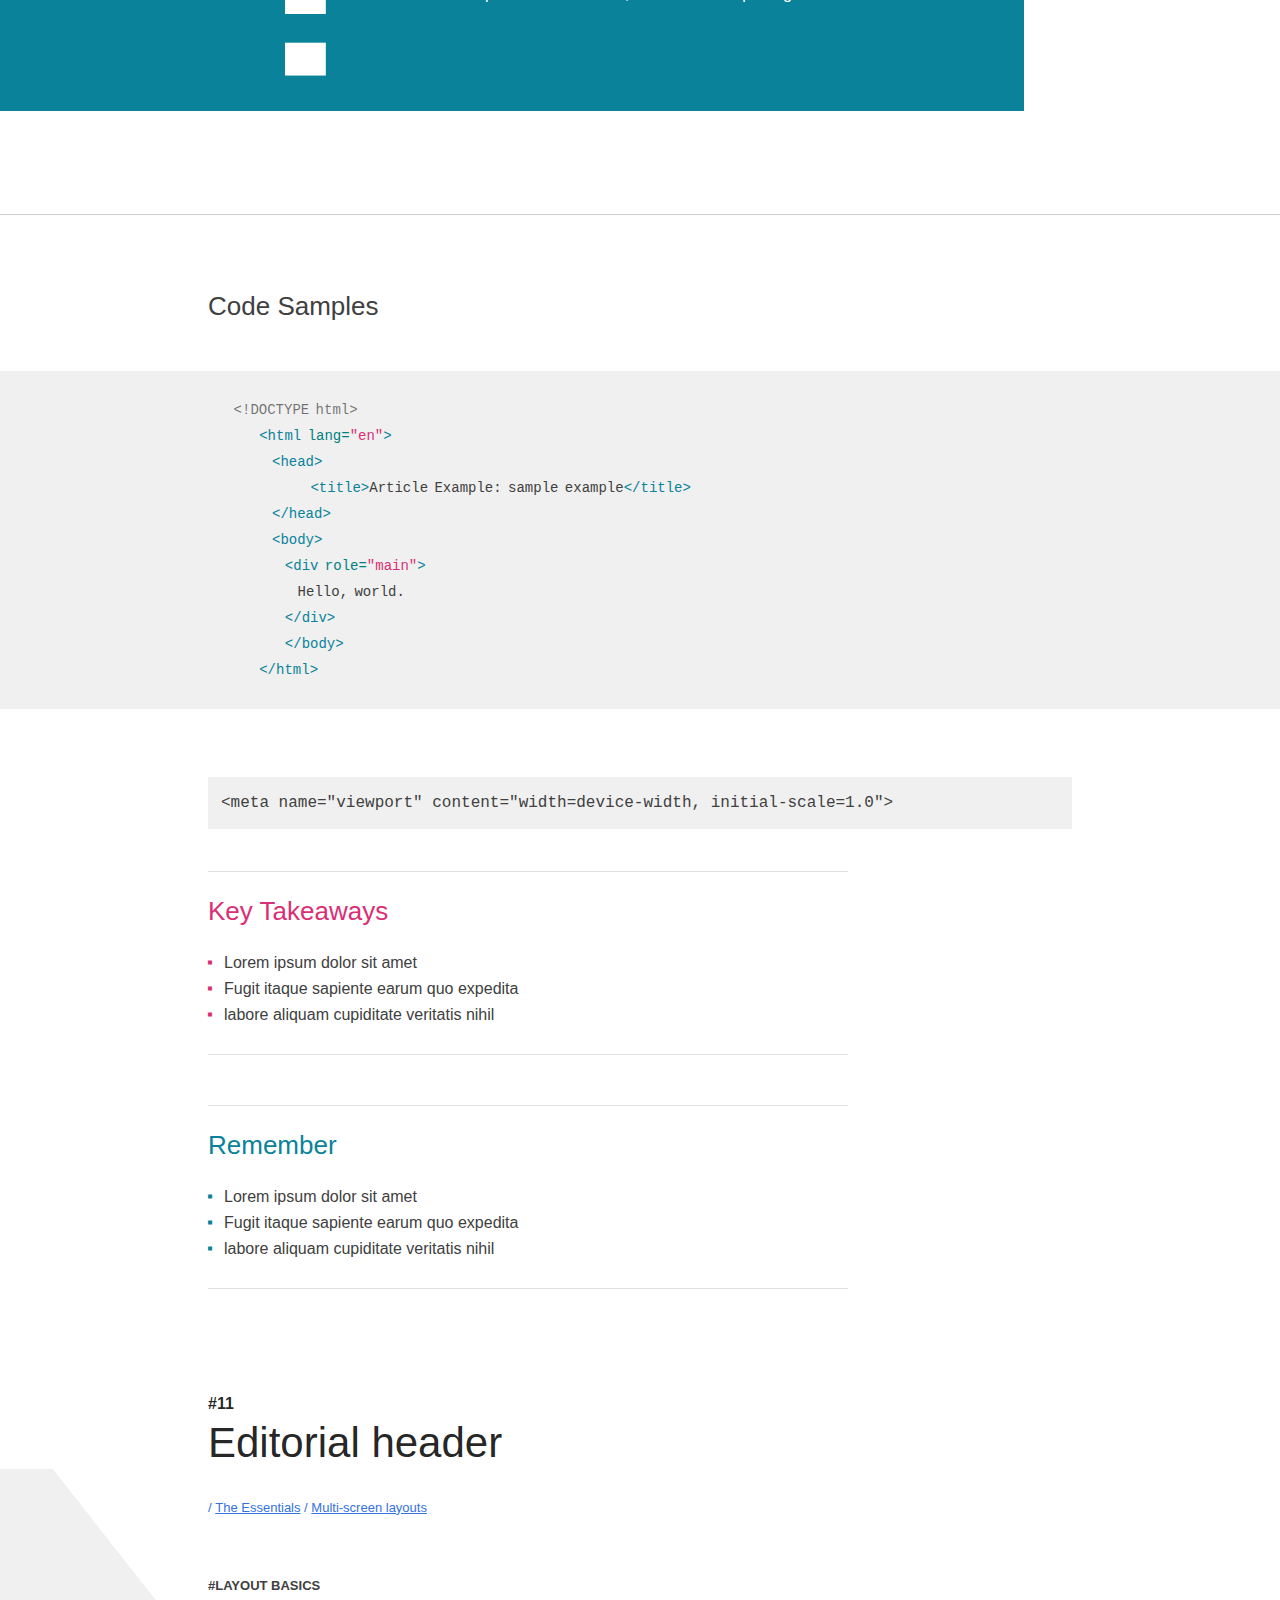
<file: styleguide.html>
<!doctype html><html lang=en class="no-js no-touch" itemscope itemtype=http://schema.org/Article><head><meta charset=utf-8><meta name=description content="Visual style guide used by this site."><meta http-equiv=X-UA-Compatible content="IE=edge"><meta id=viewport name=viewport content="width=device-width, initial-scale=1"><meta itemprop=name content="Visual Style Guide — Web Starter Kit"><meta itemprop=description content="Visual style guide used by this site."><link rel=stylesheet href=styles/components.css><title>Visual Style Guide — Web Starter Kit</title><style>
      .auto-gen-code-snippet {
        display: none;
      }
      .auto-gen-code-visible {
        display: block;
      }
    </style></head><body class=page--styleguide><div class=container><h1>Web <strong>Starter Kit</strong></h1></div><div class=summary-header><div class=container><h2 class=summary-header__title>Visual Style Guide</h2><ol class="summary-header__anchor-list list-links"><li class=summary-header__anchors-item><a href=#typography>Typography</a></li><li class=summary-header__anchors-item><a href=#buttons>Buttons</a></li><li class=summary-header__anchors-item><a href=#lists>Lists</a></li><li class=summary-header__anchors-item><a href=#links>Links</a></li><li class=summary-header__anchors-item><a href=#icons>Icons</a></li><li class=summary-header__anchors-item><a href=#breadcrumbs>Breadcrumbs</a></li><li class=summary-header__anchors-item><a href=#table>Table</a></li><li class=summary-header__anchors-item><a href=#grid>Grid</a></li><li class=summary-header__anchors-item><a href=#colors>Colors</a></li><li class=summary-header__anchors-item><a href=#highlights>Highlights</a></li><li class=summary-header__anchors-item><a href=#editorial-header>Editorial header</a></li><li class=summary-header__anchors-item><a href=#article-section>Article section</a></li><li class=summary-header__anchors-item><a href=#guides-section>Guides section</a></li><li class=summary-header__anchors-item><a href=#page-header>Page header</a></li><li class=summary-header__anchors-item><a href=#quote>Quote</a></li><li class=summary-header__anchors-item><a href=#guides-intro>Featured icons</a></li><li class=summary-header__anchors-item><a href=#featured-spotlight>Featured spotlight</a></li><li class=summary-header__anchors-item><a href=#featured-list>Featured list</a></li><li class=summary-header__anchors-item><a href=#next-lessons>Featured block</a></li><li class=summary-header__anchors-item><a href=#article-navigation>Article navigation</a></li></ol></div></div><div class=container><button id=snippet-toggle class=button--primary>Toggle Code Snippets</button></div><div class=container><a name=typography></a><section class=styleguide__typography><h2 class=subsection-title><strong class=subsection-number>#01</strong> Typography</h2><div class=code-sample><p class=small>Lorem ipsum dolor sit amet.</p></div><div class=code-sample><p class=base>Lorem ipsum dolor sit amet.</p></div><div class=code-sample><p class=medium>Lorem ipsum dolor sit amet.</p></div><div class=code-sample><p class=large>Lorem ipsum dolor sit amet.</p></div><div class=code-sample><p class=xlarge>Lorem ipsum dolor sit amet.</p></div><div class=code-sample><p class=xxlarge>Lorem ipsum dolor sit amet.</p></div><div class=code-sample><p class=huge>Lorem ipsum dolor sit amet.</p></div></section><a name=buttons></a><section class=styleguide__buttons><h2 class=subsection-title><strong class=subsection-number>#02</strong> Buttons</h2><div><h4>Primary</h4><div class=code-sample><a href=#ignore-click class=button--primary>Use our tool</a></div></div><div><h4>Secondary</h4><div><div class=code-sample><a href=#ignore-click class=button--secondary>Use our tool</a></div></div><div class=code-sample><div class=styleguide__inverted-block><a href=#ignore-click class=button--secondary-variation>Use our tool</a></div></div></div></section><a name=lists></a><section class=styleguide__lists><h2 class=subsection-title><strong class=subsection-number>#03</strong> Lists</h2><h3>Default lists</h3><h4>ul</h4><div class=code-sample><ul><li>Lorem ipsum dolor sit amet.</li><li>Dicta optio cumque dolore hic ea facilis</li><li>Minus, possimus, veniam, incidunt eligendi</li></ul></div><h4>ol</h4><div class=code-sample><ol><li>Lorem ipsum dolor sit amet</li><li>Dicta optio cumque dolore hic ea facilis</li><li>Minus, possimus, veniam, incidunt eligendi</li></ol></div><h3>Default lists of links</h3><h4>ul</h4><div class=code-sample><ul class=list-links><li class=list__item><a href=#ignore-click>Lorem ipsum dolor sit amet</a></li><li class=list__item><a href=#ignore-click>Dicta optio cumque dolore hic ea facilis</a></li><li class=list__item><a href=#ignore-click>Minus, possimus, veniam, incidunt eligendi</a></li></ul></div><div class=code-sample><ul class="list-links list-links--primary"><li class=list__item><a href=#ignore-click>Lorem ipsum dolor sit amet</a></li><li class=list__item><a href=#ignore-click>Dicta optio cumque dolore hic ea facilis</a></li><li class=list__item><a href=#ignore-click>Minus, possimus, veniam, incidunt eligendi</a></li></ul></div><h4>ol</h4><div class=code-sample><ol class=list-links><li><a href=#ignore-click>Lorem ipsum dolor sit amet</a></li><li class=current><a href=#ignore-click>Dicta optio cumque dolore hic ea facilis</a></li><li><a href=#ignore-click>Minus, possimus, veniam, incidunt eligendi</a></li></ol></div><div class=code-sample><ol class=list-anchor><li><a href=#ignore-click>Lorem ipsum dolor sit amet</a></li><li><a href=#ignore-click>Dicta optio cumque dolore hic ea facilis</a></li><li><a href=#ignore-click>Minus, possimus, veniam, incidunt eligendi</a></li></ol></div><div class=code-sample><ol class="list-anchor list-small"><li><a href=#ignore-click>Lorem ipsum dolor sit amet</a></li><li><a href=#ignore-click>Dicta optio cumque dolore hic ea facilis</a></li><li><a href=#ignore-click>Minus, possimus, veniam, incidunt eligendi</a></li></ol></div><div class=code-sample><ol class="list-links list-links--secondary"><li><a href=#ignore-click>Layout basics</a></li><li><a href=#ignore-click>Basics layouts</a></li><li><a href=#ignore-click>Layout patterns</a></li></ol></div><div class=code-sample><ol class="list-links list-links--secondary list-small"><li><a href=#ignore-click>Layout basics</a></li><li><a href=#ignore-click>Basics layouts</a></li><li><a href=#ignore-click>Layout patterns</a></li></ol></div></section><a name=links></a><section class=styleguide__links><h2 class=subsection-title><strong class=subsection-number>#04</strong> Links</h2><div><h4>Primary</h4><div class=code-sample><a href=#ignore-click class=cta--primary>Use our tool</a></div></div><div><h4>Secondary</h4><div class=code-sample><a href=#ignore-click class=cta--secondary>Use our tool</a></div></div><div class=code-sample><p>Lorem ipsum dolor sit amet, consectetur adipisicing elit. <a href=#ignore-click class=cta>use our tool</a> Fugiat, quam alias voluptatem tempora minus dolor facere cumque necessitatibus placeat velit aliquid ab dolore beatae. Neque ipsam in a illum repellendus?</p></div></section><a name=icons></a><section class=styleguide__icons><h2 class=styleguide__icons><strong class=subsection-number>#05</strong> Icons</h2><div class=clear><div class=g--third><p><div class=code-sample><i class="icon icon-minus"></i></div></p></div><div class=g--third><p><div class=code-sample><i class="icon icon-plus"></i></div></p></div><div class="g--third g--last"><p><div class=code-sample><i class="icon icon-star"></i></div></p></div><div class=g--third><p><div class=code-sample><i class="icon icon-chevron-right"></i></div></p></div><div class=g--third><p><div class=code-sample><i class="icon icon-chevron-left"></i></div></p></div><div class="g--third g--last"><p><div class=code-sample><i class="icon icon-chevron-up"></i></div></p></div><div class=g--third><p><div class=code-sample><i class="icon icon-chevron-down"></i></div></p></div><div class=g--third><p><div class=code-sample><i class="icon icon-slash"></i></div></p></div><div class="g--third g--last"><p><div class=code-sample><i class="icon icon-google-dev"></i></div></p></div><div class=g--third><p><div class=code-sample><i class="icon icon-lessons"></i></div></p></div><div class=g--third><p><div class=code-sample><i class="icon icon-multi-device-layouts"></i></div></p></div><div class="g--third g--last"><p><div class=code-sample><i class="icon icon-user-input"></i></div></p></div><div class=g--third><p><div class=code-sample><i class="icon icon-introduction-to-media"></i></div></p></div><div class=g--third><p><div class=code-sample><i class="icon icon-performance"></i></div></p></div><div class="g--third g--last"><p><div class=code-sample><i class="icon icon-bullet"></i></div></p></div><div class=g--third><p><div class=code-sample><i class="icon icon-chevron-large"></i></div></p></div><div class=g--third><p><div class=code-sample><i class="icon icon-close"></i></div></p></div><div class="g--third g--last"><p><div class=code-sample><i class="icon icon-cog"></i></div></p></div><div class=g--third><p><div class=code-sample><i class="icon icon-diamond"></i></div></p></div><div class=g--third><p><div class=code-sample><i class="icon icon-exclamation"></i></div></p></div><div class="g--third g--last"><p><div class=code-sample><i class="icon icon-hash"></i></div></p></div><div class=g--third><p><div class=code-sample><i class="icon icon-menu"></i></div></p></div><div class=g--third><p><div class=code-sample><i class="icon icon-question"></i></div></p></div><div class="g--third g--last"><p><div class=code-sample><i class="icon icon-tick"></i></div></p></div></div><h4>Icon Circles</h4><div class=clear><div class=g--half><p><div class=code-sample><span class=icon-circle><i class="icon icon-lessons"></i></span></div></p></div><div class="g--half g--last"><p><div class=code-sample><span class=icon-circle><i class="icon icon-lessons"></i></span></div></p></div></div><h4>Icon Circles - Themed</h4><div class=clear><div class=g--half><div class=code-sample><p class=theme--multi-device-layouts><span class="icon-circle themed--background"><i class="icon icon-multi-device-layouts"></i></span></p></div></div><div class="g--half g--last"><div class=code-sample><p class=theme--user-input><span class="icon-circle themed--background"><i class="icon icon-user-input"></i></span></p></div></div><div class=g--half><div class=code-sample><p class=theme--introduction-to-media><span class="icon-circle themed--background"><i class="icon icon-introduction-to-media"></i></span></p></div></div><div class="g--half g--last"><div class=code-sample><p class=theme--performance><span class="icon-circle themed--background"><i class="icon icon-performance"></i></span></p></div></div></div><h4>Icon Circles - Large</h4><div class=clear><div class=g--half><div class=code-sample><p class=theme--multi-device-layouts><span class="icon-circle--large themed--background"><i class="icon icon-multi-device-layouts"></i></span></p></div></div><div class="g--half g--last"><div class=code-sample><p class=theme--user-input><span class="icon-circle--large themed--background"><i class="icon icon-user-input"></i></span></p></div></div><div class=g--half><div class=code-sample><p class=theme--introduction-to-media><span class="icon-circle--large themed--background"><i class="icon icon-introduction-to-media"></i></span></p></div></div><div class="g--half g--last"><div class=code-sample><p class=theme--performance><span class="icon-circle--large themed--background"><i class="icon icon-performance"></i></span></p></div></div></div></section><a name=breadcrumbs></a><section class=styleguide__breadcrumb><h2 class=subsection-title><strong class=subsection-number>#06</strong> Breadcrumbs</h2><div class=code-sample><nav class=breadcrumbs><p><a href=#ignore-click class=breadcrumbs__link>Link 1</a> / <a href=#ignore-click class=breadcrumbs__link>Link 2</a> / <a href=#ignore-click class=breadcrumbs__link>Link 3</a> / <a href=#ignore-click class=breadcrumbs__link>Link 4</a></p></nav></div></section><a name=table></a><section class=styleguide__table><h2 class=subsection-title><strong class=subsection-number>#07</strong> Table</h2><div class=code-sample><table class=table-4><colgroup><col span=1><col span=1><col span=1><col span=1></colgroup><thead><tr><th>Element</th><th>Availability</th><th>Description</th><th>Description</th></tr></thead><tbody><tr><td data-th=element><code>src</code></td><td data-th=availability>All browsers</td><td data-th=description>Gives the address (URL) of the video.</td><td data-th=description>Gives the address (URL) of the video.</td></tr><tr><td data-th=element><code>poster</code></td><td data-th=availability>All browsers</td><td data-th=description>Gives the address (URL) of an image file that the browser can show as soon as the video element loads, before playback begins.</td><td data-th=description>Gives the address (URL) of an image file that the browser can show as soon as the video element loads, before playback begins.</td></tr></tbody></table></div><div class=code-sample><table class=table-3><colgroup><col span=1><col span=1><col span=1></colgroup><thead><tr><th>Element</th><th>Availability</th><th>Description</th></tr></thead><tbody><tr><td data-th=element><code>src</code></td><td data-th=availability>All browsers</td><td data-th=description>Gives the address (URL) of the video.</td></tr><tr><td data-th=element><code>poster</code></td><td data-th=availability>All browsers</td><td data-th=description>Gives the address (URL) of an image file that the browser can show as soon as the video element loads, before playback begins.</td></tr></tbody></table></div><div class=code-sample><table class=table-2><colgroup><col span=1><col span=1></colgroup><thead><tr><th>Element</th><th>Availability</th></tr></thead><tbody><tr><td data-th=element><code>src</code></td><td data-th=availability>Rules applied for any browser width over the value defined in the query.</td></tr><tr><td data-th=element><code>poster</code></td><td data-th=availability>Rules applied for any browser width over the value defined in the query.</td></tr></tbody></table></div><p><b>Note:</b> <code>markdown</code> isn't recognized in tables, therefore any code blocks should be wrapped in &lt;code&gt; tags.</p></section><a name=grid></a><section class=styleguide__grid><h2 class=subsection-title><strong class=subsection-number>#08</strong> Grid</h2><div class="clear demo"><div class=code-sample><div class="g-medium--half g-wide--1"></div><div class="g-medium--half g-medium--last g-wide--1"></div><div class="g-medium--half g-wide--1"></div><div class="g-medium--half g-medium--last g-wide--1 g-wide--last"></div></div></div><div class="clear demo"><div class=code-sample><div class="g-wide--1 g-medium--half"></div><div class="g-wide--3 g-wide--last g-medium--half g--last"></div></div></div><div class="clear demo"><div class=code-sample><div class="g-wide--3 g-medium--half"></div><div class="g-wide--1 g-wide--last g-medium--half g--last"></div></div></div><div class="clear demo"><div class=code-sample><div class="g-medium--full g-wide--full"></div></div></div><div class="clear demo"><div class=code-sample><div class="g-medium--2 g-medium--last g-wide--3"></div></div></div><div class="clear demo"><div class=code-sample><div class="g-medium--1 g-medium--last g-wide--2"></div></div></div><div class="clear demo"><div class=code-sample><div class="g-medium--1 g-medium--last g-wide--1"></div></div></div><div class="clear demo"><div class=code-sample><div class="g-medium--1 g-medium--push-2 g-medium--last g-wide--1 g-wide--push-3 g-wide--last"></div></div></div><div class="clear demo"><div class=code-sample><div class="g-medium--1 g-medium--push-2 g-medium--last g-wide--2 g-wide--push-2 g-wide--last"></div></div></div><div class="clear demo"><div class=code-sample><div class="g-medium--2 g-medium--push-1 g-medium--last g-wide--3 g-wide--push-1 g-wide--last"></div></div></div><h4>Consistent grid classes</h4><div class="clear demo"><div class=code-sample><div class=g--third></div><div class=g--third></div><div class="g--third g--last"></div></div></div><div class="clear demo"><div class=code-sample><div class=g--half></div><div class="g--half g--last"></div></div></div><div class="clear demo"><div class=code-sample><div class="g--half g--centered"></div><div class="g--third g--centered"></div></div></div></section><a name=colors></a><section class=styleguide__colors><h2 class=subsection-title><strong class=subsection-number>#09</strong> Colours</h2><h3>Blacks</h3><div class=code-sample><ul class="styleguide__color-list list--reset clear"><li class="color--gray-background g--half">gray-background</li><li class="color--gray-keyline g--half g--last">gray-keyline</li><li class="color--gray g--half">gray</li><li class="color--gray-dark g--half g--last">gray-dark</li></ul></div><h3>Themes</h3><div class=code-sample><ul class="styleguide__color-list list--reset clear"><li class="color--layouts g--half">layouts</li><li class="color--layouts-secondary g--half g--last">layouts secondary</li><li class="color--user g--half">user</li><li class="color--user-secondary g--half g--last">user secondary</li><li class="color--media g--half">media</li><li class="color--media-secondary g--half g--last">media secondary</li><li class="color--performance g--half">performance</li><li class="color--performance-secondary g--half g--last">performance secondary</li></ul></div><h3>Google</h3><div class=code-sample><ul class="styleguide__color-list list--reset clear"><li class="color--blue g--half">blue</li><li class="color--blue-secondary g--half g--last">blue secondary</li><li class="color--green g--half">green</li><li class="color--green-secondary g--half g--last">green secondary</li><li class="color--red g--half">red</li><li class="color--red-secondary g--half g--last">red secondary</li><li class="color--yellow g--half">yellow</li><li class="color--yellow-secondary g--half g--last">yellow secondary</li></ul></div><h3>Helpers</h3><div class=code-sample><ul class="styleguide__color-list list--reset clear"><li class="color--text g--half">text</li><li class="color--highlight g--half g--last">highlight</li><li class="color--warning g--half">warning</li><li class="color--danger g--half g--last">danger</li><li class="color--muted g--half">muted</li><li class="color--remember g--half g--last">remember</li><li class="color--learning g--half">learning</li></ul></div></section></div><div class=container><a name=highlights></a><h2 class=subsection-title><strong class=subsection-number>#10</strong> Highlights</h2></div><section class=styleguide__highlights><div class=code-sample><div class="highlight-module highlight-module--right highlight-module--remember"><div class="highlight-module__container icon-exclamation"><div class="highlight-module__content g-wide--push-1 g-wide--pull-1 g-medium--pull-1"><p class=highlight-module__title>Remember</p><p class=highlight-module__text>Lorem ipsum dolor sit amet, consectetur adipiscing elit.</p></div></div></div></div><div class=code-sample><div class="highlight-module highlight-module--left highlight-module--learning"><div class="highlight-module__container icon-star"><div class="highlight-module__content g-wide--push-1 g-wide--pull-1 g-medium--push-1"><p class=highlight-module__title>Key Takeaways</p><p class=highlight-module__text>Lorem ipsum dolor sit amet, consectetur adipiscing elit.</p></div></div></div></div><div class=code-sample><div class="highlight-module highlight-module--right highlight-module--remember"><div class="highlight-module__container icon-exclamation"><div class="highlight-module__content g-wide--push-1 g-wide--pull-1 g-medium--pull-1"><p class=highlight-module__title>Remember</p><ul class=highlight-module__list><li>Lorem ipsum dolor sit amet</li><li>Fugit itaque sapiente earum quo expedita</li><li>labore aliquam cupiditate veritatis nihil</li></ul></div></div></div></div><div class=code-sample><div class="highlight-module highlight-module--left highlight-module--remember"><div class="highlight-module__container icon-exclamation"><div class="highlight-module__content g-wide--push-1 g-wide--pull-1 g-medium--push-1"><p class=highlight-module__title>Remember</p><p class=highlight-module__text>Lorem ipsum dolor sit amet, consectetur adipiscing elit.</p></div></div></div></div></section><div class=container><h3>Code Samples</h3></div><div class=code-sample><div class="highlight-module highlight-module--code highlight-module--right"><div class=highlight-module__container><code class=html><div class=highlight><pre>    <span class=cp>&lt;!DOCTYPE html&gt;</span>
        <span class=nt>&lt;html</span> <span class=na>lang=</span><span class=s>&quot;en&quot;</span><span class=nt>&gt;</span>
          <span class=nt>&lt;head&gt;</span>
                <span class=nt>&lt;title&gt;</span>Article Example: sample example<span class=nt>&lt;/title&gt;</span>
          <span class=nt>&lt;/head&gt;</span>
          <span class=nt>&lt;body&gt;</span>
            <span class=nt>&lt;div</span> <span class=na>role=</span><span class=s>&quot;main&quot;</span><span class=nt>&gt;</span>
              Hello, world.
            <span class=nt>&lt;/div&gt;</span>
            <span class=nt>&lt;/body&gt;</span>
        <span class=nt>&lt;/html&gt;</span>
    </pre></div></code></div></div></div><div class=container><div class=code-sample><pre><code class=html>&lt;meta name=&quot;viewport&quot; content=&quot;width=device-width, initial-scale=1.0&quot;&gt;</code></pre></div></div><div class=code-sample><div class="highlight-module highlight-module--left highlight-module--learning highlight-module--inline"><div class="highlight-module__container icon-star"><div class="highlight-module__content g-wide--pull-1"><p class=highlight-module__title>Key Takeaways</p><ul class=highlight-module__list><li>Lorem ipsum dolor sit amet</li><li>Fugit itaque sapiente earum quo expedita</li><li>labore aliquam cupiditate veritatis nihil</li></ul></div></div></div></div><div class=code-sample><div class="highlight-module highlight-module--right highlight-module--remember highlight-module--inline"><div class="highlight-module__container icon-exclamation"><div class="highlight-module__content g-wide--pull-1"><p class=highlight-module__title>Remember</p><ul class=highlight-module__list><li>Lorem ipsum dolor sit amet</li><li>Fugit itaque sapiente earum quo expedita</li><li>labore aliquam cupiditate veritatis nihil</li></ul></div></div></div></div><div class=container><a name=editorial-header></a><h2 class=subsection-title><strong class=subsection-number>#11</strong> Editorial header</h2></div><div class=code-sample><section class=styleguide__editorial-header><div class=editorial-header><div class=container><nav class=breadcrumbs><p>/ <a href=#ignore-click class=breadcrumbs__link>The Essentials</a> / <a href=#ignore-click class=breadcrumbs__link>Multi-screen layouts</a></p></nav><h1 class="tag editorial-header__title">Layout Basics</h1><h2 class=editorial-header__subtitle>What is the viewport?</h2><p class="editorial-header__excerpt g-wide--pull-1">Lorem ipsum dolor sit amet, consectetur adipiscing elit. Sed vitae varius augue, eu varius dolor. Sed vitae varius augue, eu varius dolor.</p><p class=g-wide--pull-1>Lorem ipsum dolor sit amet, consectetur adipiscing elit. Sed vitae varius augue, eu varius dolor. Donec augue diam, scelerisque eget lectus in, posuere aliquet mi. Pellentesque suscipit nisl gravida sem tincidunt, id blandit turpis commodo.</p><div class=toc><p class=toc__title>In this lesson</p><ol class="toc__list list-anchor" id=toc><li><a href=#ignore-click>Lorem ipsum dolor sit amet</a></li><li class=current><a href=#ignore-click>Dicta optio cumque dolore hic ea facilis</a></li><li><a href=#ignore-click>Minus, possimus, veniam, incidunt eligendi</a></li><li><a href=#ignore-click>Lorem ipsum dolor sit amet</a></li><li><a href=#ignore-click>Dicta optio cumque dolore hic ea facilis</a></li><li><a href=#ignore-click>Minus, possimus, veniam, incidunt eligendi</a></li></ol></div></div></div></section></div><div class=container><a name=article-section></a><h2 class=subsection-title><strong class=subsection-number>#12</strong> Article section</h2></div><div class=code-sample><section class=styleguide__articles-section><div class=articles-section><div class=container><p class=articles-count>4 guides</p><ol class=articles-list><li class=articles-list__item><h3 class=xlarge><a href=#ignore-click>Layout basics</a></h3><p class="g-wide--push-1 g-wide--pull-1">Lorem ipsum dolor sit amet, consectetur adipisicing elit. Asperiores, distinctio blanditiis quos porro harum nemo.</p><a href=#ignore-click class=cta--primary>See all lessons</a></li><li class=articles-list__item><h3 class=xlarge><a href=#ignore-click>Basic layouts</a></h3><p class="g-wide--push-1 g-wide--pull-1">Lorem ipsum dolor sit amet, consectetur adipisicing elit. Asperiores, distinctio blanditiis quos porro harum nemo.</p><a href=#ignore-click class=cta--primary>See all lessons</a></li><li class=articles-list__item><h3 class=xlarge><a href=#ignore-click>Layout patterns</a></h3><p class="g-wide--push-1 g-wide--pull-1">Lorem ipsum dolor sit amet, consectetur adipisicing elit. Asperiores, distinctio blanditiis quos porro harum nemo.</p><a href=#ignore-click class=cta--primary>See all lessons</a></li><li class=articles-list__item><h3 class=xlarge><a href=#ignore-click>UI Elements</a></h3><p class="g-wide--push-1 g-wide--pull-1">Lorem ipsum dolor sit amet, consectetur adipisicing elit. Asperiores, distinctio blanditiis quos porro harum nemo.</p><a href=#ignore-click class=cta--primary>See all lessons</a></li></ol></div></div></section></div><div class=container><a name=guides-section></a><h2 class=subsection-title><strong class=subsection-number>#13</strong> Guides section</h2></div><div class=code-sample><section class=styleguide__guides-section><div class=guides-section><header class=container><h2 class=xxlarge>Documentation</h2><p>Follow these guides and build web content users can access on any device they choose.</p></header><ul class="guides-list container-medium"><li class="guides-list__item g--half theme--multi-device-layouts"><div class=primary-content><h3 class=xlarge><a href=#ignore-click title="Go to Multi-Device Layouts" class=themed>Multi-Device Layouts</a></h3><p>Lorem ipsum dolor sit amet, consectetur adipisicing elit. Doloremque, velit, illum iure id in saepe laborum. Doloribus, eaque, assumenda inventore eos iusto tenetur error dolorem suscipit molestiae natus ullam aliquam?</p></div><div class=secondary-content><span class="icon-circle themed--background"><i class="icon icon-lessons"></i></span><ol class="list-links list-links--secondary"><li><a href=#ignore-click title="Read the lesson Responsive Web Design Fundamentals">Responsive Web Design Fundamentals</a></li><li><a href=#ignore-click title="Read the lesson Responsive Web Design Patterns">Responsive Web Design Patterns</a></li><li><a href=#ignore-click title="Read the lesson Navigation and Action Patterns">Navigation and Action Patterns</a></li></ol></div></li><li class="guides-list__item g--half theme--introduction-to-media g--last"><div class=primary-content><h3 class=xlarge><a href=#ignore-click title="Go to Images, Audio and Video" class=themed>Images, Audio and Video</a></h3><p>Lorem ipsum dolor sit amet, consectetur adipisicing elit. Corporis, fugit ea maiores omnis ad iste autem sed reiciendis amet quam deleniti sapiente laboriosam voluptate pariatur veniam quod beatae sunt architecto?</p></div><div class=secondary-content><span class="icon-circle themed--background"><i class="icon icon-lessons"></i></span><ol class="list-links list-links--secondary"><li><a href=#ignore-click title="Read the lesson Images">Images</a></li><li><a href=#ignore-click title="Read the lesson Video">Video</a></li><li><a href=#ignore-click title="Read the lesson Audio">Audio</a></li></ol></div></li><li class="guides-list__item g--half theme--user-input"><div class=primary-content><h3 class=xlarge><a href=#ignore-click title="Go to Forms and User Input" class=themed>Forms and User Input</a></h3><p>Lorem ipsum dolor sit amet, consectetur adipisicing elit. Voluptate, adipisci, aspernatur. Velit, consequatur, temporibus, neque minus obcaecati dolor officia architecto voluptatem et pariatur quo vitae saepe laborum ratione eum. Soluta.</p></div><div class=secondary-content><span class="icon-circle themed--background"><i class="icon icon-lessons"></i></span><ol class="list-links list-links--secondary"><li><a href=#ignore-click title="Read the lesson Create Amazing Forms">Create Amazing Forms</a></li><li><a href=#ignore-click title="Read the lesson Add Touch to Your Site">Add Touch to Your Site</a></li></ol></div></li><li class="guides-list__item g--half theme--performance g--last"><div class=primary-content><h3 class=xlarge><a href=#ignore-click title="Go to Optimizing Performance" class=themed>Optimizing Performance</a></h3><p>Lorem ipsum dolor sit amet, consectetur adipisicing elit. A, ratione officia officiis natus illum quos cumque quis! Optio, dolore, eligendi ea culpa quod esse atque architecto reprehenderit at tempora itaque!</p></div><div class=secondary-content><span class="icon-circle themed--background"><i class="icon icon-lessons"></i></span><ol class="list-links list-links--secondary"><li><a href=#ignore-click title="Read the lesson Critical Rendering Path">Critical Rendering Path</a></li><li><a href=#ignore-click title="Read the lesson Optimizing Content Efficiency">Optimizing Content Efficiency</a></li></ol></div></li></ul></div></section></div><div class=container><a name=page-header></a><h2 class=subsection-title><strong class=subsection-number>#14</strong> Page header</h2></div><div class=code-sample><section class=styleguide__page-header><div class=page-header><div class=container><nav class=breadcrumbs><p>/ <a href=#ignore-click class=breadcrumbs__link>The Essentials</a></p></nav><h3 class="xxlarge text-divider">Multi-screen layouts</h3><p class="page-header__excerpt g-wide--push-1 g-wide--pull-1">Lorem ipsum dolor sit amet, consectetur adipisicing elit. Natus, optio, ad, voluptates repudiandae at excepturi error delectus explicabo nulla eum provident quibusdam ipsum sapiente culpa sequi quia unde fuga id.</p></div></div></section></div><div class=container><a name=quote></a><h2 class=subsection-title><strong class=subsection-number>#15</strong> Quote</h2></div><div class=code-sample><section class=styleguide__quote><div class=quote><div class=container><blockquote class="quote__content g-wide--push-1 g-wide--pull-1 g-medium--push-1">Lorem ipsum dolor sit amet, consectetur adipisicing elit. Deleniti, illum, at quis vero nam minus incidunt consequatur reprehenderit aliquid blanditiis fugiat nihil dolor tempora distinctio ipsum quisquam debitis excepturi magni.<p>Name / Details</p></blockquote></div></div></section></div><div class=container><a name=guides-intro></a><h2 class=subsection-title><strong class=subsection-number>#16</strong> Featured icons</h2></div><div class=code-sample><section class=styleguide__centered-list><div class=container><ul class="list-guides-intro list-centered list--reset clear"><li class="g-medium--half g-wide--1 theme--multi-device-layouts"><a href=#ignore-click class=themed><span class="icon-circle--large themed--background"><i class="icon icon-multi-device-layouts"></i></span><h3 class="large text-divider">Multi-Device Layouts</h3></a><p>Create flexible, not fixed, layouts.</p></li><li class="g-medium--half g-wide--1 theme--introduction-to-media g-medium--last"><a href=#ignore-click class=themed><span class="icon-circle--large themed--background"><i class="icon icon-introduction-to-media"></i></span><h3 class="large text-divider">Images, Audio and Video</h3></a><p>Only use media that loads fast and scales.</p></li><li class="g-medium--half g-wide--1 theme--user-input"><a href=#ignore-click class=themed><span class="icon-circle--large themed--background"><i class="icon icon-user-input"></i></span><h3 class="large text-divider">Forms and User Input</h3></a><p>Touch, tap, click, and submit.</p></li><li class="g-medium--half g-wide--1 theme--performance g-medium--last g-wide--last"><a href=#ignore-click class=themed><span class="icon-circle--large themed--background"><i class="icon icon-performance"></i></span><h3 class="large text-divider">Optimizing Performance</h3></a><p>Performance is a feature.</p></li></ul></div></section></div><div class=container><a name=featured-spotlight></a><h2 class=subsection-title><strong class=subsection-number>#17</strong> Featured spotlight</h2></div><a name=feature-spotlight></a><div class=code-sample><section class=styleguide__feature-spotlight><div class=featured-spotlight><div class=container-medium><div class="featured-spotlight__container g--pull-half"><div class=featured-spotlight__img><img src=images/icons/placeholder--wide.png alt="wide image placeholder example"></div><div class=container-small><h3 class=xxlarge>Featured spotlight</h3><p>Lorem ipsum dolor sit amet, consectetur adipisicing elit. Sed vitae varius augue, eu varius dolor.</p><a href=#ignore-click class=cta--primary>View Google</a></div></div></div></div></section></div><div class=container><a name=featured-list></a><h2 class=subsection-title><strong class=subsection-number>#18</strong> Featured list</h2></div><div class=code-sample><section class=styleguide__featured-section><div class=featured-section><div class=container-medium><ul class=featured-list><li class="featured-list__item clear"><div class=container-small><div class="featured-list__content g--half"><h3>Case study</h3><p>Lorem ipsum dolor sit amet, consectetur adipisicing elit. Accusantium, incidunt harum aut quae eaque sequi sunt molestiae tenetur vitae.</p><a href=#ignore-click class=cta--primary>View Google</a></div><div class="featured-list__img-wrapper g--half g--last"><div class=featured-list__img><img src=images/icons/placeholder--small.png alt="small image placeholder example"></div></div></div></li><li class="featured-list__item clear"><div class=container-small><div class="featured-list__content g--half"><h3>Case study</h3><p>Lorem ipsum dolor sit amet, consectetur adipisicing elit. Accusantium, incidunt harum aut quae eaque sequi sunt molestiae tenetur vitae.</p><a href=#ignore-click class=cta--primary>View Google</a></div><div class="featured-list__img-wrapper g--half g--last"><div class=featured-list__img><img src=images/icons/placeholder--small.png alt="small image placeholder example"></div></div></div></li></ul></div></div></section></div><div class=container><a name=next-lessons></a><h2 class=subsection-title><strong class=subsection-number>#19</strong> Featured block</h2></div><div class=code-sample><section class=styleguide__next-lessons><div class="next-lessons container-medium" data-current-lesson=03><h3><i class="icon icon-lessons"></i> Next Lessons</h3><ol class="list-lessons list-links"><li><a href=#ignore-click>Lesson title one</a></li><li class=current><a href=#ignore-click>Lesson title two <i class="icon icon-tick"></i></a></li><li><a href=#ignore-click>Lesson title three</a></li><li><a href=#ignore-click>Lesson title four</a></li><li><a href=#ignore-click>Lesson title five</a></li></ol></div></section></div><div class=container><a name=article-navigation></a><h2 class=subsection-title><strong class=subsection-number>#20</strong> Article navigation</h2></div><div class=code-sample><section class=styleguide__article-nav><div class=container-medium><nav class=article-nav><a href=#ignore-click class="article-nav-link article-nav-link--prev"><p class=article-nav-count>02</p><p>A need for responsive pages</p></a> <a href=#ignore-click class="article-nav-link article-nav-link--next"><p class=article-nav-count>04</p><p>Create images for multiple resolutions</p></a></nav></div></section></div><footer id=gc-footer><div class=container><p><a href=#>Back to top</a></p></div></footer><script>
      (function () {
        'use strict';

        var snippetToggle = document.querySelector('#snippet-toggle');
        var snippets;

        snippetToggle.addEventListener('click', function () {
          if (snippets) {
            for (var i = 0; i < snippets.length; i++) {
              snippets[i].classList.toggle('auto-gen-code-visible');
            }
          }
        });

        window.onload = function () {
          createCodeSamples();
          snippets = document.querySelectorAll('.auto-gen-code-snippet');
        };

        function createCodeSamples() {
          var codeWrappers = document.querySelectorAll('.code-sample');

          for (var i = 0; i < codeWrappers.length; i++) {
            var codeWrapper = codeWrappers[i];
            var clonedNodes = getClonedNonTextNodes(codeWrapper);

            beautifyNodes(clonedNodes);

            var preElement = document.createElement('pre');
            var codeElement = document.createElement('code');

            for (var j = 0; j < clonedNodes.length; j++) {
              codeElement.appendChild(document.createTextNode(clonedNodes[j].outerHTML));

              if (j + 1 < clonedNodes.length) {
                codeElement.appendChild(document.createTextNode('\n'));
              }
            }

            preElement.appendChild(codeElement);
            preElement.classList.add('auto-gen-code-snippet');
            preElement.classList.add('container');

            var clearDiv = document.createElement('div');
            clearDiv.classList.add('clear');

            var parent = codeWrapper.parentNode;

            if (codeWrapper.nextSibling) {
              parent.insertBefore(preElement, codeWrapper.nextSibling);
            } else {
              parent.appendChild(preElement);
            }

            parent.insertBefore(clearDiv, preElement);
          }
        }

        function getClonedNonTextNodes(element) {
          var nonTextNodes = [];
          var childNodes = element.childNodes;

          for (var i = 0; i < childNodes.length; i++) {
            var childElement = childNodes[i];

            if (childElement.nodeType !== 3) {
              // Found a valid child element
              nonTextNodes.push(childElement.cloneNode(true));
            }
          }

          return nonTextNodes;
        }

        function beautifyNodes(elements) {
          for (var i = 0; i < elements.length; i++) {
            beautifyNode(elements[i], 0);
          }
        }

        function beautifyNode(element, depth) {
          var childNodes = element.childNodes;
          var singleIndent = '    ';
          var currentDepthSpacing = '';

          for (var i = 0; i < depth; i++) {
            currentDepthSpacing += singleIndent;
          }

          var nextDepthSpacing = currentDepthSpacing + singleIndent;

          for (var j = 0; j < childNodes.length; j++) {
            var childElement = childNodes[j];

            if (childElement.nodeType === 3) {
              // found a text node
              if (childElement.nodeValue.indexOf('\n') >= 0) {
                if (j + 1 < childNodes.length) {
                  childElement.nodeValue = '\n' + nextDepthSpacing;
                } else {
                  childElement.nodeValue = '\n' + currentDepthSpacing;
                }
              }
            } else {
              beautifyNode(childElement, depth + 1);
            }
          }
        }
      })();
    </script></body></html>
</file>
